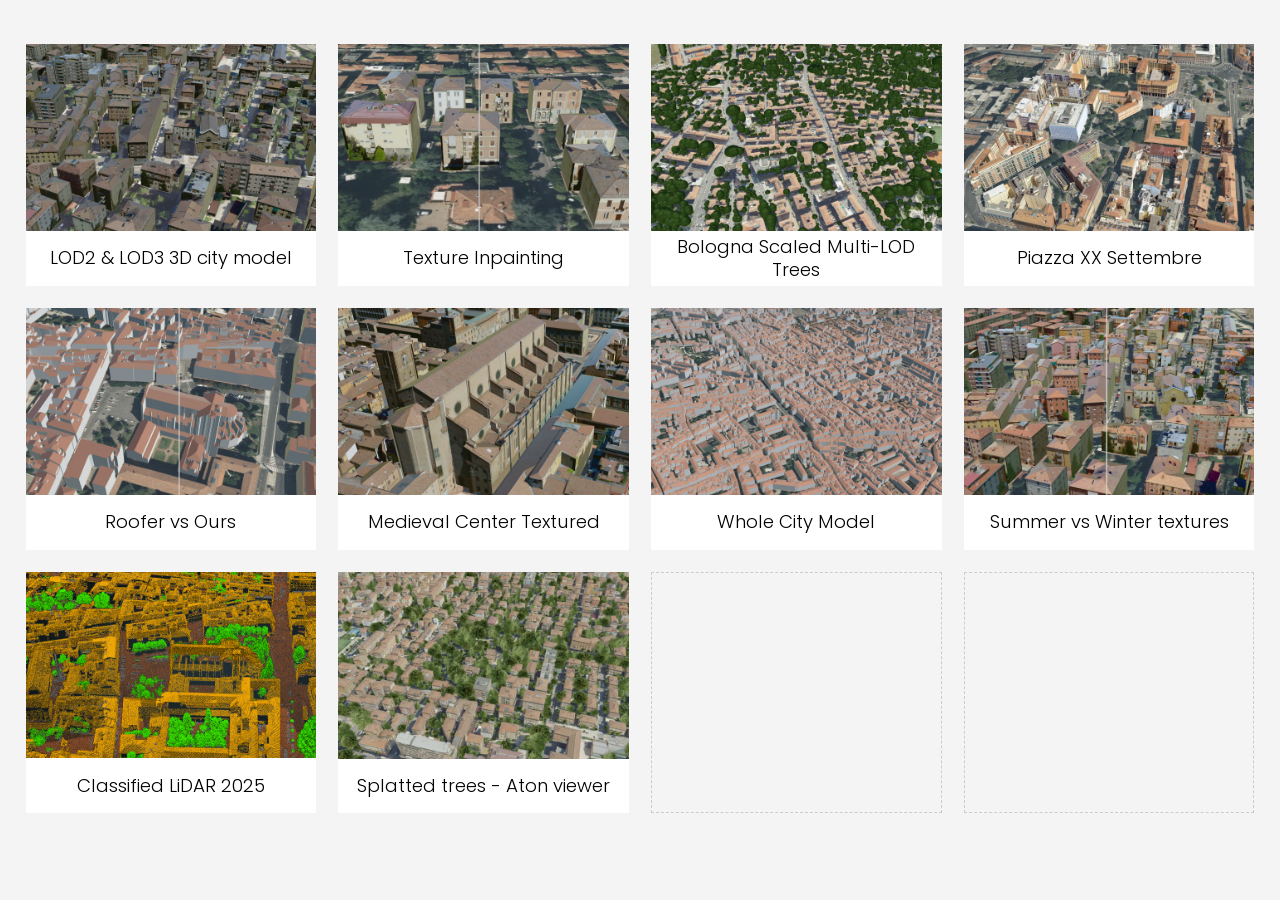
<file: index.html>
<!DOCTYPE HTML>
<html>
	<head>
		<title>Bologna Digital Twin Playground</title>
		<meta charset="utf-8" />
		<meta name="viewport" content="width=device-width, initial-scale=1" />
		<link rel="stylesheet" href="assets/css/main.css" />
	</head>
	<body>

		<!-- One -->
			<section id="one" class="wrapper style2">
				<div class="inner">
					<div class="grid-style">

						<div>
						    <div class="box">
						        <div class="image fit">
						            <a href="https://ion.cesium.com/stories/viewer/?id=ef3c2bb4-340f-471c-b554-f76ea5bd186d" target="_blank" rel="noopener noreferrer">
						                <img src="images/1.png" alt="Bologna LOD2 & LOD3 3D city model" />
						            </a>
						        </div>

						        <div class="content">
						            <header class="align-center">
						                <h2>LOD2 & LOD3 3D city model</h2>
						            </header>
						        </div>
						    </div>
						</div>

						<div>
						    <div class="box">
						        <div class="image fit">
						            <a href="https://sandcastle.cesium.com/standalone.html#c=[base64]/XPHqzgdnEv5zW29XLVy0//VbE9qjTqnXYNOuOz7s1UuLrw3v6Mr9VOq6N/ru221g1npu86DrXk7uDpyjztKhV/V2+LXufOgsJwdmfPfPJ9r71ix3vt0sOstPhx23W7Xa99XKeHrZurw+JrfXvOxzduCNK/L++B5V76Q1WlSq4YH/ddYqpTJ4gisNM4pzlFADjvNUEOs2XstnstUF14RylIPcPjwNOIBGKQnl11LMqI/SBjInNNPTSh7uro1lKuEIfmF0dfy8gQEo75vn3v6Ar/ZOBzwhYykPOVpjJoZo+RjqwEWlL8aEcqVTWKiBlhHGiWi5SGglGTEcaah9j9Jhw6UMFernZConx0eHJxVDAWCHRCjplGo6Q2UR388b7MTKjCwVMqobVKKnTc/UsnD9nXXrqnnpxkzX4Eshpq5Yw23ISzoOfoP98UnpFexj8MQsHr6W/[base64]/U6c9n2HuvU24tudIL0z7JqX14+1QulawSvN+Nv3r38LK9nzHc9cg6La2MZc4KDyN9EWuaX4ubT6XbKUJ6t6z2f1RKdxFifK7vG70vXVPK/zHOtdOtf7zvuxef3aRpfhDLQP8cqdO76TfvO73b5k8o/xomIZTB/GbuWaO/RuSb69+W+JVhkpSa3YYJlNvPncVteW7g/qLJd0UkWd6yihqnISMaVXEYeRPUlqdUdom/SW+l9DBmd5YNZKgEizSeJhum222olN6lcy1CG0rhYzodEm8yliLifsETTEgb3viH5i/dn5szZENl7RCguc9tKJfWkMsC5T4+2lCtVqvb90HK0Q7EbMPUi6QycXBekKjoErc9koNWYGSI7JepxalsZSYJVyMhp3YyNMrd5QuV0ru9F8naIMdDkj862IfsV7JOMruQ+OatYsPJRichfZQFSXwaKRuO1hsvkwcYCa4LJjUbGJFj3F6ep/oNBfMz4vioC4TRMbfBQ65RZpLsCpLcXE/bdS39wDJ5uWcXdRJxbXtWzDruzKczoH7tO99f4DGiVG2QG0WM9ekSB7m4RTcu2Tvv/Kzo09lmM3PcLqVhO8idHzYg/rI4G0oonndQBa/wjem/cO71OzCMKDOFUhnK+rkmmX4g9GYoGVkYskH5/CpZtCzrrBiUz196aSHYkGzn9h8" target="_blank" rel="noopener noreferrer">
						                <img src="images/2.png" alt="Texture Inpainting" />
						            </a>
						        </div>

						        <div class="content">
						            <header class="align-center">
						                <h2>Texture Inpainting</h2>
						            </header>
						        </div>
						    </div>
						</div>

						<div>
						    <div class="box">
						        <div class="image fit">
						            <a href="https://ion.cesium.com/stories/viewer/?id=0644ce96-9d21-4eb6-ae70-fd1ad65566c1" target="_blank" rel="noopener noreferrer">
						                <img src="images/3.png" alt="Scaled Trees" />
						            </a>
						        </div>

						        <div class="content">
						            <header class="align-center">
						                <h2>Bologna Scaled Multi-LOD Trees</h2>
						            </header>
						        </div>
						    </div>
						</div>



						<!-- Replace each placeholder image, title, and href when ready. -->
						<div id="project-5">
						    <div class="box">
						        <div class="image fit">
						            <a href="https://buyukdemircioglu.github.io/BolognaDT/scenes/piazza_xx_settembre.html" target="_blank" aria-label="Classified LiDAR 2025">
						                <img src="images/9.png" alt="Classified LiDAR 2025" loading="lazy" />
						            </a>
						        </div>
						        <div class="content">
						            <header class="align-center"><h2>Piazza XX Settembre</h2></header>
						        </div>
						    </div>
						</div>



						<div>
						    <div class="box">
						        <div class="image fit">
						            <a href="https://sandcastle.cesium.com/standalone.html#c=tVcLcxo3EP4rW9rMHCkIsE0TsPHUwcTBY4xjsPPodWxxt3CKhXSVdGBw/N87Ot3xiJMmk5k6Y3NIu5++/fahC5vGUhl4DlRDGzVLpjBWcgp+IUi/+YV9X/iiUoETRYXJbE4HQIMAtQYjYSETBUwKoFqj0b5wNqQrBQlxTBNujlLjobxDAS3wC7g4jUYnAeuz0+7Vsls7Z13dFZf1oN39o3sXv79unzYILk7/CU/uWJ91q/1jPj0fTnb77eri43GwdzZ8Wz0fXpkPn64ju9YfdnbOh6/vPux093rLLjtrn8Yf290/esu7Hfv84f1b1v/UqfU+XS16y7e7veF5g5zeNOqT6euT1xcv6PWFqIWC7wSTurp5cYO6//JkvKg34p3w4+ykmskQSKENzBjOUUELBM4zQch1uublsrWlMJQJVH6hBA++ADCoFGXiQskZC1E1gc4py/Uk7mO4bUNsJrpSHFldu6FnYQBqJftZLPnisbjvC0eG6AAFkgmXIyQhxiYaojZHE8qENhkstMCoBPN8XmLMaYBgIgS8Z9owMQFOR8g1zCPGEe4QY7toImQKgkQpFAa0WXAmJr4YJyIwNu/KIZ1ZX0/ycIj3pmTFsQ9FF75TTkg1pZwtEVrgmXS3dejCst9IhuRVfF//XpmUwC+AXygSo9jUKxIjz+QcVZtq9IppHDnwlJogQg0t+IsQEsogmaIw5J8E1WKAHAMj1RHnnl8YyXABz/1C8W93LhkzblB5HnK0PpbRmme+SpgQqGw88Pkz5IuWs820c2u1NvwyGYrF7BQtlckSCODREozWodsf+jWulibhKCYmgjKMvmPiwHJd2Bi8TJUc4hCqWTYgF+yv6t+bUbiatsT3rdkjINeYu1ilJUcyp0p4t22Z8BCENDBmIkyrKC2eJvz2kAX/eFt0ML54tKS26sQv7B7DkHHU0EMd2T7xC5dSjm3PWL9vWfcHPXiVMB4yMdHOrZ8o7Zx8YdRis+I4jm1UX2m23eMUD82XbVZv7NV3dmuO+1Z7xYpNmWEz1ISGoWexnZV9IjrmzBwzha4rWvlxg611ctZ5PcxylIEvpZwO5QpuTV6xSfRz7He/zz4Fd2bp44/yv+yevLEBPEJgawg8VEqqjTa3NcLlxLvt2A3gkobpFHF8bX2kHq46HrNpNFiIIC0ize3og1hqltKYMxO5DUtjtZ7P4sy8Bauen6DpuP58tbBDs+BMXH1sCZIiXuQHtSx/Z0vkeKzRnNnaqeRrMbXjL4POLN6x0EQbN0NERci/vBoGgUIUg5gG2JmhMG+ckedwXcY5GpjKGR4FNkHQgjHl2o3q1Zi1+57948bUQ97lv6wdV+2t0CRK5N23UVHIqTXsp/ShBTkeQRHmUpD7/bXHV0QC8J7q9PsX2MUfVW4lur1YkGQNe/vbQ61aJVV4vs3g8dnt08r+guO2R15kWW6IbRMRJ+YoVdVbyetl4m2lIbswH0vfSuZwEWPa0jfH/XfnLpn/40kX3fP2m5vB8Ohy+J9nWej/Rur1rwadm17/umOBfhrGEcphfjL2vNh/ROari///IBdU5/y4uF8oFQ7Swkzv6j+Ze11OFPcIqRicxpwa1JVREtyhIYHW+QT/NZtMWUPmc6sJdKQlTwzuuw1b702oV59l342Mm1CN77OvIxrcTZRMRFgOJJeqCb+Gu/Zftj+3fdSE+sohQjvMm1CrriCXZSZCvG9Co9FobM6EjGMzkrM10yBR2p6D87JCzZa46eFarZze9N8NLQ1lIzJFhR5LNW26R6vcB69crz4rPgm2CWoyot7eTgny3yp5mdvFNLRXShNernWSKkRVVjRkiW7C3mrjafAAYylM2YbWBE7VBDeX55l+I8nD/fWraZlyNhFNCFAYVLkk24K42fWwmdfqNyzdzZ4Pa3fiyvagklfcQchmwMLWV/5bAQGnWrf8wjjhfMCW6BfSEl275Pfe4UElZLP1Zu64mUrL1i8c5i9ZByMFlUP7XvYDvin9J872NW2Uv6blKKvPFcns7aA/Q8XpwpKNaodnbpEQclCJaodPvYyUfEQ3Y/sX" target="_blank" rel="noopener noreferrer">
						                <img src="images/4.png" alt="." />
						            </a>
						        </div>

						        <div class="content">
						            <header class="align-center">
						                <h2>Roofer vs Ours </h2>
						            </header>
						        </div>
						    </div>
						</div>



						<div id="project-6">
						    <div class="box">
						        <div class="image fit">
						            <a href="https://sandcastle.cesium.com/standalone.html#c=jVN/b9owEP0qp/[base64]/CkO4Gu31Umpxp9anFn3HcDVi0H5RuTZ+vXkAYXVVcpUFwoRiK8JyrVHamGdOZmdomAtOpdMjc62yUtiJOv47tlmqXKRdybPKxpwKg2UTqwv4nkiAyqblAg1a6AB9pnwfBFLdDvtxdVx2i5TsuihEqd9sNU+OwpZrC7vNEcNQIllrnnHLN2gITVN/J18Bqw47+FapLFZvAQ4SBNBdr0UBdomwSxkYWwgEPgduAV+4cWHc+8cXq6mBzn4QUqaVVOWyK5+D7+6wny3FOZeY+hWmBh8+/OOYcCX/A7L/I6bOas2Ba9WW4aexaop3+Xq75ZL5V8VyktdEvgKjli3BR62Vrv36kkogEWqxq58m8jWR3oHXLrueOdRnnq2VtpBr4RMSWMzWglo0wWPOVmgJM8bx2sGe0k75Bnja+UP8gQlqTCfx5rkQU77FxDtrBynfvKMJRVMuF5MNakGLxCtttJf1s8vqgBDSDpZ1x/mNa5USj1S/0f0B" target="_blank" aria-label="Medieval Center Textured">
						                <img src="images/6.png" alt="Medieval Center Textured" loading="lazy" />
						            </a>
						        </div>
						        <div class="content">
						            <header class="align-center"><h2>Medieval Center Textured</h2></header>
						        </div>
						    </div>
						</div>

						<div id="project-7">
						    <div class="box">
						        <div class="image fit">
						            <a href="https://ion.cesium.com/stories/viewer/?id=5113d551-c033-42b7-b340-dc44cf35f5b4" target="_blank" aria-label="Whole City Model">
						                <img src="images/7.png" alt="Whole City Model" loading="lazy" />
						            </a>
						        </div>
						        <div class="content">
						            <header class="align-center"><h2>Whole City Model</h2></header>
						        </div>
						    </div>
						</div>

						<div id="project-8">
						    <div class="box">
						        <div class="image fit">
						            <a href="https://buyukdemircioglu.github.io/BolognaDT/scenes/summer_vs_winter_tx.html" target="_blank" aria-label="Summer vs winter textures">
						                <img src="images/8.png" alt="Summer 2025 vs Winter 2026 textures" loading="lazy" />
						            </a>
						        </div>
						        <div class="content">
						            <header class="align-center"><h2>Summer vs Winter textures</h2></header>
						        </div>
						    </div>
						</div>

						<div>
						    <div class="box">
						        <div class="image fit">
						            <a href="https://sitmappe.comune.bologna.it/BolognaLiDAR/" target="_blank" rel="noopener noreferrer" aria-label="Open the Classified LiDAR 2025 viewer">
						                <img src="images/5.png" alt="Classified LiDAR point cloud of Bologna" loading="lazy" />
						            </a>
						        </div>
						        <div class="content">
						            <header class="align-center"><h2>Classified LiDAR 2025</h2></header>
						        </div>
						    </div>
						</div>

						<div>
						    <div class="box">
						        <div class="image fit">
						            <a href="https://aton.hpc.cineca.it/a/bologna-dt/" target="_blank" rel="noopener noreferrer">
						                <img src="images/10.png" alt="Aton splatted trees" loading="lazy" />
						            </a>
						        </div>
						        <div class="content">
						            <header class="align-center"><h2>Splatted trees - Aton viewer</h2></header>
						        </div>
						    </div>
						</div>

						<!-- Replace these empty slots with project cards as demos become available. -->
						<div class="gallery-slot" aria-hidden="true"></div>
						<div class="gallery-slot" aria-hidden="true"></div>
				</div>
			</div>
			</section>

		<!-- Scripts -->
			<script src="assets/js/jquery.min.js"></script>
			<script src="assets/js/jquery.scrollex.min.js"></script>
			<script src="assets/js/skel.min.js"></script>
			<script src="assets/js/util.js"></script>
			<script src="assets/js/main.js"></script>

	</body>
</html>
</file>
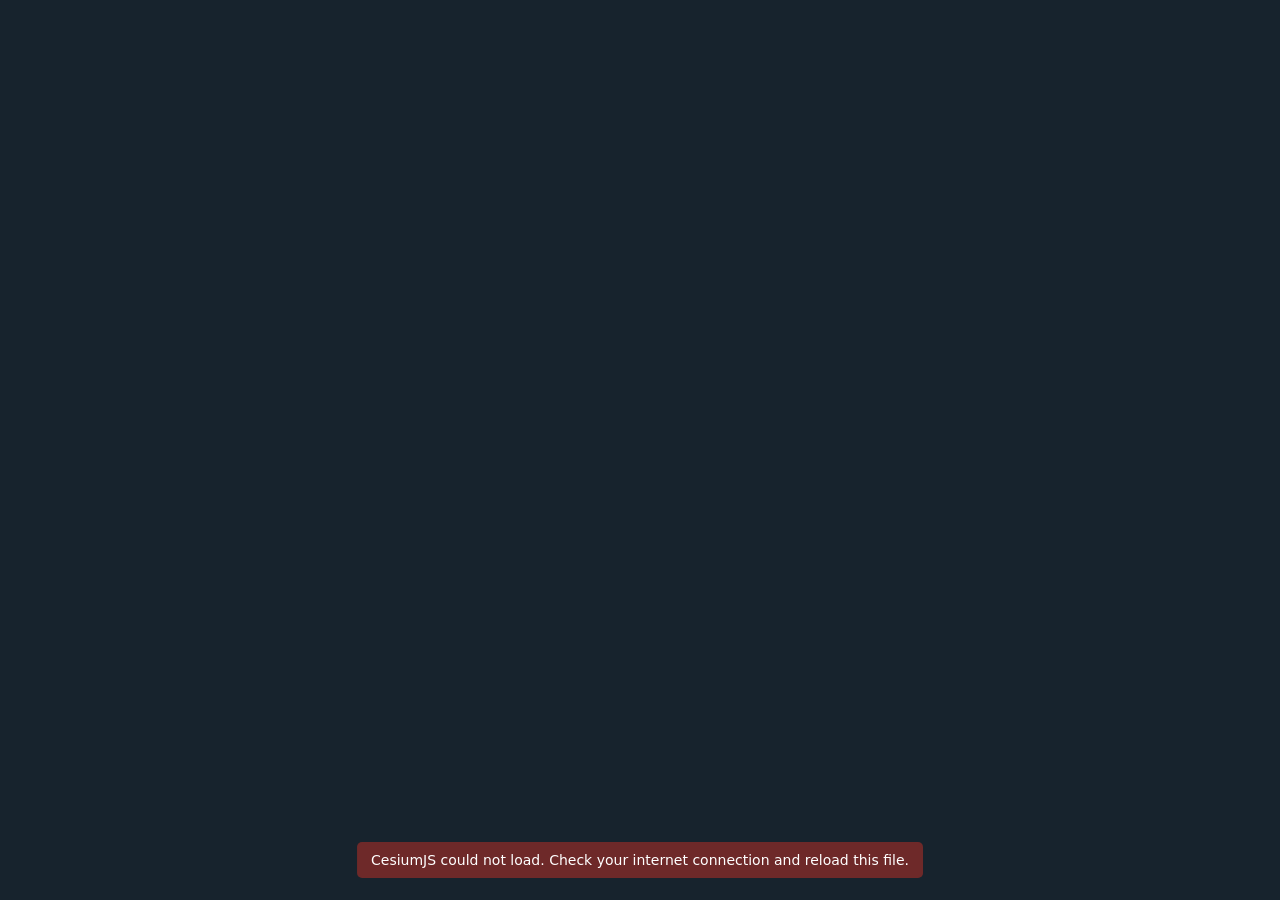
<file: scenes/bologna.html>
<!DOCTYPE html>
<html lang="en">
<head>
  <meta charset="UTF-8">
  <meta name="viewport" content="width=device-width, initial-scale=1">
  <meta name="description" content="Explore Piazza XX Settembre in 3D. Hover to highlight features and click to inspect their attributes.">
  <title>Bologna</title>
  <script>
    window.CESIUM_BASE_URL = "https://cesium.com/downloads/cesiumjs/releases/1.146/Build/Cesium/";
  </script>
  <script src="https://cesium.com/downloads/cesiumjs/releases/1.146/Build/Cesium/Cesium.js"></script>
  <link rel="stylesheet" href="https://cesium.com/downloads/cesiumjs/releases/1.146/Build/Cesium/Widgets/widgets.css">
  <style>
    html, body, #scene, #cesiumContainer { width: 100%; height: 100%; margin: 0; overflow: hidden; }
    body { background: #17232d; color: #fff; font-family: system-ui, sans-serif; }
    #scene { position: relative; }
    [hidden] { display: none !important; }
    button { font: inherit; color: inherit; cursor: pointer; }
    button:focus-visible { outline: 3px solid #8bdcff; outline-offset: 3px; }
    #attribute-panel {
      position: absolute; top: 116px; right: 16px; z-index: 30;
      display: flex; flex-direction: column; box-sizing: border-box;
      width: 440px; max-width: calc(100% - 32px); max-height: calc(100% - 140px);
      border: 1px solid #a8c3d266; border-radius: 7px;
      background: #1a2831f2; box-shadow: 0 5px 24px #0008;
    }
    .panel-header {
      display: flex; align-items: center; gap: 12px;
      padding: 12px 14px; border-bottom: 1px solid #ffffff26;
    }
    .panel-header div { min-width: 0; flex: 1; }
    .panel-header p { margin: 0 0 3px; color: #9cc3db; font-size: 11px; letter-spacing: 0.08em; text-transform: uppercase; }
    #feature-title { margin: 0; font-size: 15px; font-weight: 600; overflow-wrap: anywhere; }
    #close-attributes {
      flex: 0 0 32px; height: 32px; padding: 0; border: 0; border-radius: 4px;
      background: #ffffff13; font-size: 24px; line-height: 1;
    }
    #close-attributes:hover { background: #ffffff2b; }
    .attribute-scroll { min-height: 0; overflow: auto; overscroll-behavior: contain; }
    table { width: 100%; border-collapse: collapse; table-layout: fixed; font-size: 13px; }
    th, td { padding: 8px 12px; border-bottom: 1px solid #ffffff14; vertical-align: top; text-align: left; overflow-wrap: anywhere; }
    th { width: 40%; color: #d8e7ee; font-weight: 500; }
    td { white-space: pre-wrap; }
    tr:nth-child(odd) { background: #ffffff08; }
    #attribute-note { margin: 0; padding: 12px; color: #cad8e0; font-size: 13px; line-height: 1.5; }
    #scene-status {
      position: absolute; bottom: 22px; left: 50%; z-index: 40;
      box-sizing: border-box; width: max-content; max-width: calc(100% - 32px);
      margin: 0; padding: 10px 14px; transform: translateX(-50%);
      border-radius: 5px; background: #1a2831f0; font-size: 14px; text-align: center;
    }
    #scene-status[data-error="true"] { background: #6e2929; }
    @media (max-width: 600px) {
      #attribute-panel { top: auto; right: 8px; bottom: 12px; max-width: calc(100% - 16px); max-height: 48%; }
      th, td { padding: 7px 9px; font-size: 12px; }
    }
  </style>
</head>
<body>
  <main id="scene" aria-label="Piazza XX Settembre interactive 3D scene">
    <div id="cesiumContainer" tabindex="-1"></div>
    <aside id="attribute-panel" aria-labelledby="feature-title" hidden>
      <header class="panel-header">
        <div><p>Feature attributes</p><h2 id="feature-title">Selected feature</h2></div>
        <button id="close-attributes" type="button" aria-label="Close attributes and clear selection" title="Clear selection (Escape)">×</button>
      </header>
      <div class="attribute-scroll">
        <table aria-label="Selected feature properties"><tbody id="attribute-rows"></tbody></table>
        <p id="attribute-note" hidden></p>
      </div>
    </aside>
    <p id="scene-status" role="status" aria-live="polite">Loading Piazza XX Settembre...</p>
  </main>
  <noscript>This scene requires JavaScript and an internet connection.</noscript>
  <script>
    // All dependencies are remote. This HTML can also be opened with file://.
    const statusElement = document.getElementById("scene-status");
    function showStatus(message, isError = false) {
      statusElement.textContent = message;
      statusElement.dataset.error = String(isError);
      statusElement.hidden = false;
    }

    async function initializeScene() {
      if (!window.Cesium) {
        throw new Error("CesiumJS could not load. Check your internet connection and reload this file.");
      }
      Cesium.Ion.defaultAccessToken = "eyJhbGciOiJIUzI1NiIsInR5cCI6IkpXVCJ9.[base64].Z9y5wE34LGfSX-kC8z0OAc0DyvtsOsvElJxWsJsAgUQ";
      const ASSET_ID = 6205019;
      const BRIGHTNESS = 0.5;

      // Chrome blocks module workers bootstrapped from file-origin blob URLs.
      // Repackage only Cesium's CDN import bootstrap as a data URL so this
      // single HTML file can be opened directly without a local web server.
      if (window.location.protocol === "file:") {
        const NativeWorker = window.Worker;
        window.Worker = class extends NativeWorker {
          constructor(url, options) {
            if (options?.type === "module" && String(url).startsWith("blob:null/")) {
              // This synchronous read accesses an in-memory Blob, not the network.
              const request = new XMLHttpRequest();
              request.open("GET", url, false);
              request.send();
              const script = request.responseText;
              if (script.startsWith(`import "${window.CESIUM_BASE_URL}Workers/`)) {
                url = `data:application/javascript,${encodeURIComponent(script)}`;
              }
            }
            super(url, options);
          }
        };
      }

      const viewer = new Cesium.Viewer("cesiumContainer", {
        animation: false, timeline: false, baseLayerPicker: false,
        geocoder: false, homeButton: false, sceneModePicker: false,
        navigationHelpButton: false, fullscreenButton: false,
        infoBox: false, selectionIndicator: false,
        shadows: false, shouldAnimate: false,
        // Smooth zero-height reference surface; no DTM or World Terrain.
        // WGS84 ellipsoid heights are not geoid-corrected mean-sea-level heights.
        terrainProvider: new Cesium.EllipsoidTerrainProvider({ ellipsoid: Cesium.Ellipsoid.WGS84 }),
      });
      viewer.scene.highDynamicRange = false;
      viewer.scene.globe.enableLighting = false;
      viewer.scene.shadowMap.enabled = false;
      viewer.scene.postProcessStages.ambientOcclusion.enabled = false;
      viewer.bottomContainer.style.display = "none";
      // This standalone page has no Sandcastle host or console panel.

      function createUnlitShader() {
        return new Cesium.CustomShader({
          lightingModel: Cesium.LightingModel.UNLIT,
          mode: Cesium.CustomShaderMode.MODIFY_MATERIAL,

          uniforms: {
            u_brightness: {
              type: Cesium.UniformType.FLOAT,
              value: BRIGHTNESS,
            },
          },

          fragmentShaderText: `
            void fragmentMain(
              FragmentInput fsInput,
              inout czm_modelMaterial material
            ) {
              material.diffuse *= u_brightness;
            }
          `,
        });
      }
      (function addCompassOnly() {
        const container =
          viewer.container.querySelector(".cesium-viewer") || viewer.container;

        if (container.querySelector("#scene-compass-only")) return;

        const compass = document.createElement("button");
        compass.id = "scene-compass-only";
        compass.type = "button";
        compass.title = "Click to face north";
        compass.setAttribute("aria-label", "Reset camera heading to north");

        Object.assign(compass.style, {
          position: "absolute",
          top: "12px",
          right: "12px",
          width: "80px",
          height: "92px",
          padding: "0",
          border: "none",
          background: "transparent",
          cursor: "pointer",
          zIndex: "100",
        });

        compass.innerHTML = `
          <svg viewBox="0 0 80 92" width="80" height="92"
            style="overflow:visible" aria-hidden="true">

            <circle cx="40" cy="50" r="33"
              fill="#263a43" fill-opacity="0.9" stroke="#dce7ec"/>

            <g data-compass-dial>
              <text x="40" y="12" text-anchor="middle"
                fill="white" font-family="sans-serif" font-size="13"
                font-weight="bold">N</text>

              <circle cx="40" cy="50" r="29"
                fill="none" stroke="#6e9fb9" stroke-width="3"/>

              <g fill="none" stroke="white" stroke-width="1.4">
                <path d="M40 18v9 M40 73v9 M8 50h9 M63 50h9"/>
                <path d="M17.4 27.4l5.7 5.7 M56.9 66.9l5.7 5.7
                         M17.4 72.6l5.7-5.7 M56.9 33.1l5.7-5.7"/>
              </g>

              <path d="M40 20l-3 7h6z" fill="white"/>
            </g>

            <circle cx="40" cy="50" r="18"
              fill="#263a43" stroke="white"/>

            <g fill="none" stroke="white" stroke-width="1">
              <circle cx="40" cy="50" r="11"/>
              <ellipse cx="40" cy="50" rx="5" ry="11"/>
              <ellipse cx="40" cy="50" rx="11" ry="4"/>
              <path d="M29 50h22 M40 39v22"/>
            </g>
          </svg>
        `;

        container.appendChild(compass);

        const dial = compass.querySelector("[data-compass-dial]");

        function updateCompass() {
          const degrees = -Cesium.Math.toDegrees(viewer.camera.heading);
          dial.setAttribute("transform", `rotate(${degrees} 40 50)`);
        }

        viewer.scene.postRender.addEventListener(updateCompass);
        updateCompass();

        compass.addEventListener("click", () => {
          const camera = viewer.camera;

          camera.flyTo({
            destination: Cesium.Cartesian3.clone(camera.positionWC),
            orientation: {
              heading: 0.0,
              pitch: camera.pitch,
              roll: 0.0,
            },
            duration: 0.6,
          });
        });
      })();

      const panel = document.getElementById("attribute-panel");
      const titleElement = document.getElementById("feature-title");
      const rowsElement = document.getElementById("attribute-rows");
      const noteElement = document.getElementById("attribute-note");
      let tileset;
      let hovered;
      let selected;
      let loadFailed = false;

      const HOVER_COLOR = Cesium.Color.LIME;
      const SELECTED_COLOR = Cesium.Color.DODGERBLUE;
      let hoverOutline;
      let selectedOutline;
      const originalColors = new WeakMap();
      if (Cesium.PostProcessStageLibrary.isSilhouetteSupported(viewer.scene)) {
        hoverOutline = Cesium.PostProcessStageLibrary.createEdgeDetectionStage();
        hoverOutline.uniforms.color = HOVER_COLOR;
        hoverOutline.uniforms.length = 0.5;
        hoverOutline.selected = [];
        selectedOutline = Cesium.PostProcessStageLibrary.createEdgeDetectionStage();
        selectedOutline.uniforms.color = SELECTED_COLOR;
        selectedOutline.uniforms.length = 0.5;
        selectedOutline.selected = [];
        viewer.scene.postProcessStages.add(
          Cesium.PostProcessStageLibrary.createSilhouetteStage([hoverOutline, selectedOutline])
        );
      }

      function isFeature(picked) {
        return Cesium.defined(picked) && typeof picked.getPropertyIds === "function" &&
          typeof picked.getProperty === "function";
      }

      function pickFeature(position) {
        const picked = viewer.scene.pick(position);
        if (!Cesium.defined(picked)) return undefined;
        if (isFeature(picked)) return picked;
        // A raw mesh can still be picked, but may contain no feature metadata.
        if (picked.primitive === tileset || picked.content?.tileset === tileset) return picked;
        return undefined;
      }

      function restoreColor(feature) {
        const original = feature && originalColors.get(feature);
        if (original) {
          feature.color = original;
          originalColors.delete(feature);
        }
      }

      function tintFeature(feature, color) {
        if (!isFeature(feature) || !Cesium.defined(feature.color)) return;
        if (!originalColors.has(feature)) originalColors.set(feature, Cesium.Color.clone(feature.color));
        feature.color = color;
      }

      function setHover(feature) {
        if (hovered === feature) return;
        if (!hoverOutline && hovered !== selected) restoreColor(hovered);
        hovered = feature;
        if (hoverOutline) hoverOutline.selected = feature && feature !== selected ? [feature] : [];
        else if (feature !== selected) tintFeature(feature, HOVER_COLOR);
        viewer.canvas.style.cursor = feature ? "pointer" : "";
      }

      function clearHover() {
        setHover(undefined);
      }

      function clearSelection(hidePanel = true) {
        if (!selectedOutline) restoreColor(selected);
        selected = undefined;
        if (selectedOutline) selectedOutline.selected = [];
        if (hidePanel) {
          panel.hidden = true;
          rowsElement.replaceChildren();
        }
      }

      function propertyIds(feature) {
        return isFeature(feature) ? feature.getPropertyIds() : [];
      }

      function featureName(feature) {
        const ids = propertyIds(feature);
        for (const candidate of ["name", "gml:name", "gml:id", "id", "objectid", "elementid"]) {
          const id = ids.find((value) => value.toLowerCase() === candidate);
          if (id) {
            const value = feature.getProperty(id);
            if (value !== undefined && value !== null && String(value).length > 0) return String(value);
          }
        }
        return Cesium.defined(feature.featureId) ? `Feature ${feature.featureId}` : "Piazza XX Settembre";
      }

      function formatValue(value) {
        if (value === undefined || value === null) return "—";
        if (typeof value === "object") {
          try {
            return JSON.stringify(value, (_, item) => typeof item === "bigint" ? String(item) : item, 2) ?? String(value);
          } catch { return String(value); }
        }
        return String(value);
      }

      function addRow(name, value) {
        const row = document.createElement("tr");
        const heading = document.createElement("th");
        heading.scope = "row";
        heading.textContent = name;
        const cell = document.createElement("td");
        cell.textContent = formatValue(value);
        row.append(heading, cell);
        rowsElement.appendChild(row);
      }

      function showAttributes(feature) {
        rowsElement.replaceChildren();
        titleElement.textContent = featureName(feature);
        const ids = propertyIds(feature);
        for (const id of ids) addRow(id, feature.getProperty(id));
        noteElement.hidden = ids.length > 0;
        noteElement.textContent = ids.length > 0 ? "" :
          "No per-feature attributes are embedded in this part of the dataset.";
        if (ids.length === 0 && Cesium.defined(feature.featureId)) addRow("Feature ID", feature.featureId);
        panel.hidden = false;
      }

      let pendingHover;
      let hoverFrame;
      viewer.screenSpaceEventHandler.setInputAction((movement) => {
        pendingHover = Cesium.Cartesian2.clone(movement.endPosition, pendingHover);
        if (hoverFrame) return;
        hoverFrame = requestAnimationFrame(() => {
          hoverFrame = undefined;
          const feature = pickFeature(pendingHover);
          setHover(feature);
        });
      }, Cesium.ScreenSpaceEventType.MOUSE_MOVE);
      viewer.canvas.addEventListener("mouseleave", () => {
        cancelAnimationFrame(hoverFrame);
        hoverFrame = undefined;
        clearHover();
      });

      viewer.screenSpaceEventHandler.setInputAction((movement) => {
        const feature = pickFeature(movement.position);
        clearHover();
        clearSelection();
        if (!feature) return;
        selected = feature;
        if (selectedOutline) selectedOutline.selected = [feature];
        else tintFeature(feature, SELECTED_COLOR);
        showAttributes(feature);
      }, Cesium.ScreenSpaceEventType.LEFT_CLICK);
      viewer.screenSpaceEventHandler.removeInputAction(Cesium.ScreenSpaceEventType.LEFT_DOUBLE_CLICK);

      document.getElementById("close-attributes").addEventListener("click", () => {
        clearHover();
        clearSelection();
        viewer.canvas.focus({ preventScroll: true });
      });
      document.addEventListener("keydown", (event) => {
        if (event.key === "Escape") { clearHover(); clearSelection(); }
      });

      // Clear references to unloaded content; keep the displayed attribute snapshot.
      function containsFeature(content, feature) {
        if (!content || !feature) return false;
        if (feature.content === content) return true;
        if (content.innerContents?.some((inner) => containsFeature(inner, feature))) return true;
        const id = feature.featureId;
        return Number.isInteger(id) && id >= 0 && id < content.featuresLength &&
          content.getFeature(id) === feature;
      }

      viewer.scene.renderError.addEventListener(() => {
        loadFailed = true;
        showStatus("The 3D scene stopped rendering. Reload the page in a browser with WebGL support.", true);
      });

      try {
        tileset = await Cesium.Cesium3DTileset.fromIonAssetId(ASSET_ID, {
          customShader: createUnlitShader(),
          shadows: Cesium.ShadowMode.DISABLED,
        });
        const defaultStyle = tileset.asset.extras?.ion?.defaultStyle;
        if (Cesium.defined(defaultStyle)) tileset.style = new Cesium.Cesium3DTileStyle(defaultStyle);
        tileset.tileFailed.addEventListener(() => {
          loadFailed = true;
          showStatus("Some tiles could not load. Check your connection and ion asset access.", true);
        });
        const removeReadyListener = tileset.tileVisible.addEventListener(() => {
          removeReadyListener();
          if (!loadFailed) statusElement.hidden = true;
        });
        tileset.tileUnload.addEventListener((tile) => {
          if (containsFeature(tile.content, hovered)) clearHover();
          if (containsFeature(tile.content, selected)) clearSelection(false);
        });
        viewer.scene.primitives.add(tileset);
        await viewer.zoomTo(tileset);
      } catch {
        loadFailed = true;
        showStatus("Could not load Piazza XX Settembre (ion asset 6085532). Check your connection and the token's access to this asset.", true);
      }
    }

    initializeScene().catch((error) => {
      showStatus(error.message || "The scene could not start. Check your connection and WebGL support.", true);
    });
  </script>
</body>
</html>
</file>
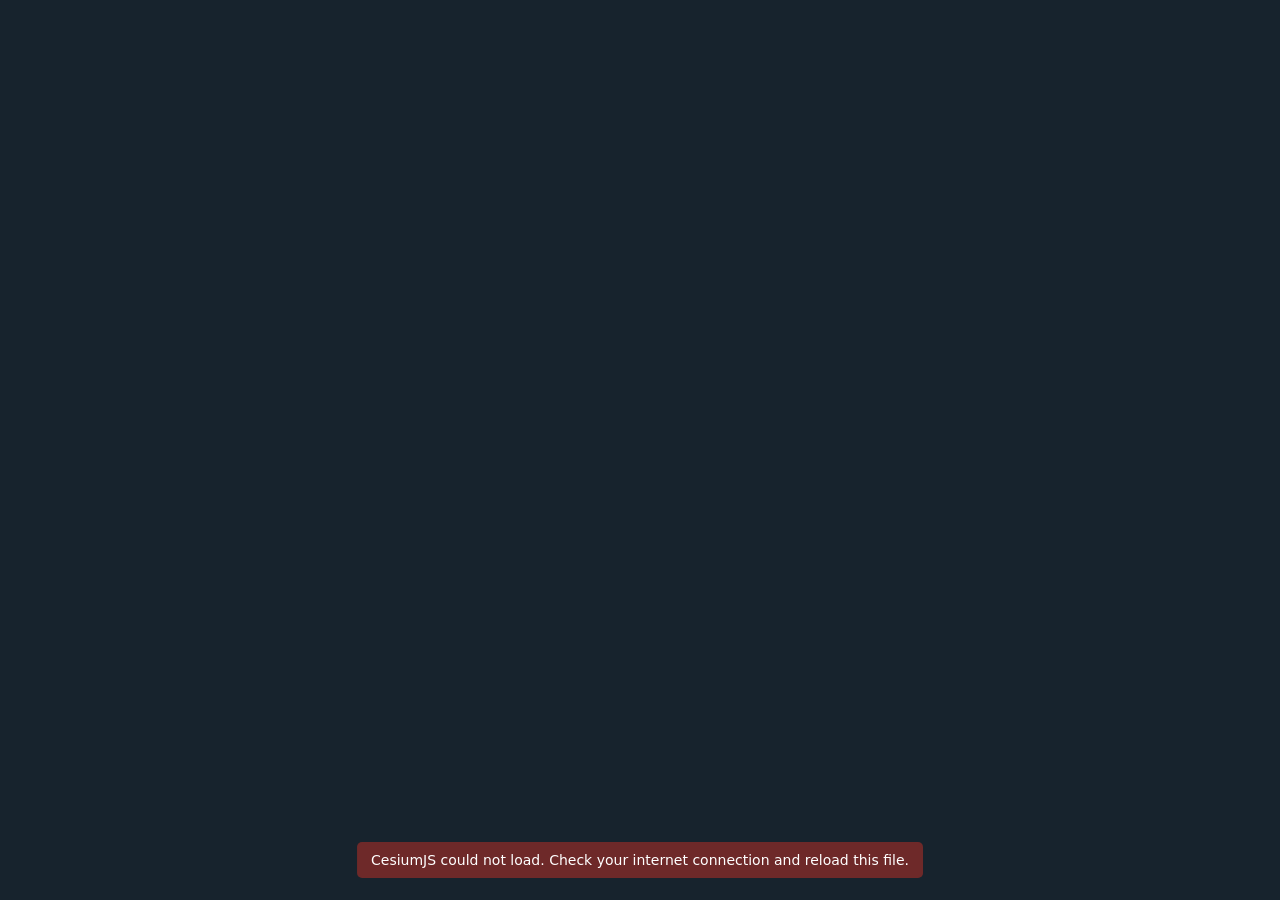
<file: scenes/drobeta_turnu_severin.html>
<!DOCTYPE html>
<html lang="en">
<head>
  <meta charset="UTF-8">
  <meta name="viewport" content="width=device-width, initial-scale=1">
  <meta name="description" content="Explore Drobeta-Turnu Severin with 3D buildings, hover highlighting, and click-to-view attributes.">
  <title>Drobeta-Turnu Severin</title>
  <script>
    window.CESIUM_BASE_URL = "https://cesium.com/downloads/cesiumjs/releases/1.146/Build/Cesium/";
  </script>
  <script src="https://cesium.com/downloads/cesiumjs/releases/1.146/Build/Cesium/Cesium.js"></script>
  <link rel="stylesheet" href="https://cesium.com/downloads/cesiumjs/releases/1.146/Build/Cesium/Widgets/widgets.css">
  <style>
    html, body, #scene, #cesiumContainer { width: 100%; height: 100%; margin: 0; overflow: hidden; }
    body { background: #17232d; color: #fff; font-family: system-ui, sans-serif; }
    #scene { position: relative; }
    [hidden] { display: none !important; }
    button { font: inherit; color: inherit; cursor: pointer; }
    button:focus-visible { outline: 3px solid #8bdcff; outline-offset: 3px; }
    #attribute-panel {
      position: absolute; top: 116px; right: 16px; z-index: 30;
      display: flex; flex-direction: column; box-sizing: border-box;
      width: 440px; max-width: calc(100% - 32px); max-height: calc(100% - 140px);
      border: 1px solid #a8c3d266; border-radius: 7px;
      background: #1a2831f2; box-shadow: 0 5px 24px #0008;
    }
    .panel-header {
      display: flex; align-items: center; gap: 12px;
      padding: 12px 14px; border-bottom: 1px solid #ffffff26;
    }
    .panel-header div { min-width: 0; flex: 1; }
    .panel-header p { margin: 0 0 3px; color: #9cc3db; font-size: 11px; letter-spacing: 0.08em; text-transform: uppercase; }
    #feature-title { margin: 0; font-size: 15px; font-weight: 600; overflow-wrap: anywhere; }
    #close-attributes {
      flex: 0 0 32px; height: 32px; padding: 0; border: 0; border-radius: 4px;
      background: #ffffff13; font-size: 24px; line-height: 1;
    }
    #close-attributes:hover { background: #ffffff2b; }
    .attribute-scroll { min-height: 0; overflow: auto; overscroll-behavior: contain; }
    table { width: 100%; border-collapse: collapse; table-layout: fixed; font-size: 13px; }
    th, td { padding: 8px 12px; border-bottom: 1px solid #ffffff14; vertical-align: top; text-align: left; overflow-wrap: anywhere; }
    th { width: 40%; color: #d8e7ee; font-weight: 500; }
    td { white-space: pre-wrap; }
    tr:nth-child(odd) { background: #ffffff08; }
    #attribute-note { margin: 0; padding: 12px; color: #cad8e0; font-size: 13px; line-height: 1.5; }
    #scene-status {
      position: absolute; bottom: 22px; left: 50%; z-index: 40;
      box-sizing: border-box; width: max-content; max-width: calc(100% - 32px);
      margin: 0; padding: 10px 14px; transform: translateX(-50%);
      border-radius: 5px; background: #1a2831f0; font-size: 14px; text-align: center;
    }
    #scene-status[data-error="true"] { background: #6e2929; }
    @media (max-width: 600px) {
      #attribute-panel { top: auto; right: 8px; bottom: 12px; max-width: calc(100% - 16px); max-height: 48%; }
      th, td { padding: 7px 9px; font-size: 12px; }
    }
  </style>
</head>
<body>
  <main id="scene" aria-label="Drobeta-Turnu Severin interactive 3D scene">
    <div id="cesiumContainer" tabindex="-1"></div>
    <aside id="attribute-panel" aria-labelledby="feature-title" hidden>
      <header class="panel-header">
        <div><p>Feature attributes</p><h2 id="feature-title">Selected feature</h2></div>
        <button id="close-attributes" type="button" aria-label="Close attributes and clear selection" title="Clear selection (Escape)">×</button>
      </header>
      <div class="attribute-scroll">
        <table aria-label="Selected feature properties"><tbody id="attribute-rows"></tbody></table>
        <p id="attribute-note" hidden></p>
      </div>
    </aside>
    <p id="scene-status" role="status" aria-live="polite">Loading Drobeta-Turnu Severin buildings...</p>
  </main>
  <noscript>This scene requires JavaScript and an internet connection.</noscript>
  <script>
    // All dependencies are remote. This HTML can also be opened with file://.
    const statusElement = document.getElementById("scene-status");
    function showStatus(message, isError = false) {
      statusElement.textContent = message;
      statusElement.dataset.error = String(isError);
      statusElement.hidden = false;
    }

    async function initializeScene() {
      if (!window.Cesium) {
        throw new Error("CesiumJS could not load. Check your internet connection and reload this file.");
      }
      Cesium.Ion.defaultAccessToken = "eyJhbGciOiJIUzI1NiIsInR5cCI6IkpXVCJ9.[base64].Z9y5wE34LGfSX-kC8z0OAc0DyvtsOsvElJxWsJsAgUQ";
      const ASSET_ID = 6044752;
      const BRIGHTNESS = 1.0;

      // Chrome blocks module workers bootstrapped from file-origin blob URLs.
      // Repackage only Cesium's CDN import bootstrap as a data URL so this
      // single HTML file can be opened directly without a local web server.
      if (window.location.protocol === "file:") {
        const NativeWorker = window.Worker;
        window.Worker = class extends NativeWorker {
          constructor(url, options) {
            if (options?.type === "module" && String(url).startsWith("blob:null/")) {
              // This synchronous read accesses an in-memory Blob, not the network.
              const request = new XMLHttpRequest();
              request.open("GET", url, false);
              request.send();
              const script = request.responseText;
              if (script.startsWith(`import "${window.CESIUM_BASE_URL}Workers/`)) {
                url = `data:application/javascript,${encodeURIComponent(script)}`;
              }
            }
            super(url, options);
          }
        };
      }

      const viewer = new Cesium.Viewer("cesiumContainer", {
        animation: false, timeline: false, baseLayerPicker: false,
        geocoder: false, homeButton: false, sceneModePicker: false,
        navigationHelpButton: false, fullscreenButton: false,
        infoBox: false, selectionIndicator: false,
        shadows: false, shouldAnimate: false,
        // Smooth zero-height reference surface; no DTM or World Terrain.
        // WGS84 ellipsoid heights are not geoid-corrected mean-sea-level heights.
        terrainProvider: new Cesium.EllipsoidTerrainProvider({ ellipsoid: Cesium.Ellipsoid.WGS84 }),
      });
      viewer.scene.highDynamicRange = false;
      viewer.scene.globe.enableLighting = false;
      viewer.scene.shadowMap.enabled = false;
      viewer.scene.postProcessStages.ambientOcclusion.enabled = false;
      viewer.bottomContainer.style.display = "none";
      // This standalone page has no Sandcastle host or console panel.

      function createUnlitShader() {
        return new Cesium.CustomShader({
          lightingModel: Cesium.LightingModel.UNLIT,
          mode: Cesium.CustomShaderMode.MODIFY_MATERIAL,

          uniforms: {
            u_brightness: {
              type: Cesium.UniformType.FLOAT,
              value: BRIGHTNESS,
            },
          },

          fragmentShaderText: `
            void fragmentMain(
              FragmentInput fsInput,
              inout czm_modelMaterial material
            ) {
              material.diffuse *= u_brightness;
            }
          `,
        });
      }
      (function addCompassOnly() {
        const container =
          viewer.container.querySelector(".cesium-viewer") || viewer.container;

        if (container.querySelector("#scene-compass-only")) return;

        const compass = document.createElement("button");
        compass.id = "scene-compass-only";
        compass.type = "button";
        compass.title = "Click to face north";
        compass.setAttribute("aria-label", "Reset camera heading to north");

        Object.assign(compass.style, {
          position: "absolute",
          top: "12px",
          right: "12px",
          width: "80px",
          height: "92px",
          padding: "0",
          border: "none",
          background: "transparent",
          cursor: "pointer",
          zIndex: "100",
        });

        compass.innerHTML = `
          <svg viewBox="0 0 80 92" width="80" height="92"
            style="overflow:visible" aria-hidden="true">

            <circle cx="40" cy="50" r="33"
              fill="#263a43" fill-opacity="0.9" stroke="#dce7ec"/>

            <g data-compass-dial>
              <text x="40" y="12" text-anchor="middle"
                fill="white" font-family="sans-serif" font-size="13"
                font-weight="bold">N</text>

              <circle cx="40" cy="50" r="29"
                fill="none" stroke="#6e9fb9" stroke-width="3"/>

              <g fill="none" stroke="white" stroke-width="1.4">
                <path d="M40 18v9 M40 73v9 M8 50h9 M63 50h9"/>
                <path d="M17.4 27.4l5.7 5.7 M56.9 66.9l5.7 5.7
                         M17.4 72.6l5.7-5.7 M56.9 33.1l5.7-5.7"/>
              </g>

              <path d="M40 20l-3 7h6z" fill="white"/>
            </g>

            <circle cx="40" cy="50" r="18"
              fill="#263a43" stroke="white"/>

            <g fill="none" stroke="white" stroke-width="1">
              <circle cx="40" cy="50" r="11"/>
              <ellipse cx="40" cy="50" rx="5" ry="11"/>
              <ellipse cx="40" cy="50" rx="11" ry="4"/>
              <path d="M29 50h22 M40 39v22"/>
            </g>
          </svg>
        `;

        container.appendChild(compass);

        const dial = compass.querySelector("[data-compass-dial]");

        function updateCompass() {
          const degrees = -Cesium.Math.toDegrees(viewer.camera.heading);
          dial.setAttribute("transform", `rotate(${degrees} 40 50)`);
        }

        viewer.scene.postRender.addEventListener(updateCompass);
        updateCompass();

        compass.addEventListener("click", () => {
          const camera = viewer.camera;

          camera.flyTo({
            destination: Cesium.Cartesian3.clone(camera.positionWC),
            orientation: {
              heading: 0.0,
              pitch: camera.pitch,
              roll: 0.0,
            },
            duration: 0.6,
          });
        });
      })();

      const panel = document.getElementById("attribute-panel");
      const titleElement = document.getElementById("feature-title");
      const rowsElement = document.getElementById("attribute-rows");
      const noteElement = document.getElementById("attribute-note");
      let tileset;
      let hovered;
      let selected;
      let loadFailed = false;

      const HOVER_COLOR = Cesium.Color.LIME;
      const SELECTED_COLOR = Cesium.Color.DODGERBLUE;
      let hoverOutline;
      let selectedOutline;
      const originalColors = new WeakMap();
      if (Cesium.PostProcessStageLibrary.isSilhouetteSupported(viewer.scene)) {
        hoverOutline = Cesium.PostProcessStageLibrary.createEdgeDetectionStage();
        hoverOutline.uniforms.color = HOVER_COLOR;
        hoverOutline.uniforms.length = 0.5;
        hoverOutline.selected = [];
        selectedOutline = Cesium.PostProcessStageLibrary.createEdgeDetectionStage();
        selectedOutline.uniforms.color = SELECTED_COLOR;
        selectedOutline.uniforms.length = 0.5;
        selectedOutline.selected = [];
        viewer.scene.postProcessStages.add(
          Cesium.PostProcessStageLibrary.createSilhouetteStage([hoverOutline, selectedOutline])
        );
      }

      function isFeature(picked) {
        return Cesium.defined(picked) && typeof picked.getPropertyIds === "function" &&
          typeof picked.getProperty === "function";
      }

      function pickFeature(position) {
        const picked = viewer.scene.pick(position);
        if (!Cesium.defined(picked)) return undefined;
        if (isFeature(picked)) return picked;
        // A raw mesh can still be picked, but may contain no feature metadata.
        if (picked.primitive === tileset || picked.content?.tileset === tileset) return picked;
        return undefined;
      }

      function restoreColor(feature) {
        const original = feature && originalColors.get(feature);
        if (original) {
          feature.color = original;
          originalColors.delete(feature);
        }
      }

      function tintFeature(feature, color) {
        if (!isFeature(feature) || !Cesium.defined(feature.color)) return;
        if (!originalColors.has(feature)) originalColors.set(feature, Cesium.Color.clone(feature.color));
        feature.color = color;
      }

      function setHover(feature) {
        if (hovered === feature) return;
        if (!hoverOutline && hovered !== selected) restoreColor(hovered);
        hovered = feature;
        if (hoverOutline) hoverOutline.selected = feature && feature !== selected ? [feature] : [];
        else if (feature !== selected) tintFeature(feature, HOVER_COLOR);
        viewer.canvas.style.cursor = feature ? "pointer" : "";
      }

      function clearHover() {
        setHover(undefined);
      }

      function clearSelection(hidePanel = true) {
        if (!selectedOutline) restoreColor(selected);
        selected = undefined;
        if (selectedOutline) selectedOutline.selected = [];
        if (hidePanel) {
          panel.hidden = true;
          rowsElement.replaceChildren();
        }
      }

      function propertyIds(feature) {
        return isFeature(feature) ? feature.getPropertyIds() : [];
      }

      function featureName(feature) {
        const ids = propertyIds(feature);
        for (const candidate of ["name", "gml:name", "gml:id", "id", "objectid", "elementid"]) {
          const id = ids.find((value) => value.toLowerCase() === candidate);
          if (id) {
            const value = feature.getProperty(id);
            if (value !== undefined && value !== null && String(value).length > 0) return String(value);
          }
        }
        return Cesium.defined(feature.featureId) ? `Feature ${feature.featureId}` : "Drobeta-Turnu Severin";
      }

      function formatValue(value) {
        if (value === undefined || value === null) return "—";
        if (typeof value === "object") {
          try {
            return JSON.stringify(value, (_, item) => typeof item === "bigint" ? String(item) : item, 2) ?? String(value);
          } catch { return String(value); }
        }
        return String(value);
      }

      function addRow(name, value) {
        const row = document.createElement("tr");
        const heading = document.createElement("th");
        heading.scope = "row";
        heading.textContent = name;
        const cell = document.createElement("td");
        cell.textContent = formatValue(value);
        row.append(heading, cell);
        rowsElement.appendChild(row);
      }

      function showAttributes(feature) {
        rowsElement.replaceChildren();
        titleElement.textContent = featureName(feature);
        const ids = propertyIds(feature);
        for (const id of ids) addRow(id, feature.getProperty(id));
        noteElement.hidden = ids.length > 0;
        noteElement.textContent = ids.length > 0 ? "" :
          "No per-feature attributes are embedded in this part of the dataset.";
        if (ids.length === 0 && Cesium.defined(feature.featureId)) addRow("Feature ID", feature.featureId);
        panel.hidden = false;
      }

      let pendingHover;
      let hoverFrame;
      viewer.screenSpaceEventHandler.setInputAction((movement) => {
        pendingHover = Cesium.Cartesian2.clone(movement.endPosition, pendingHover);
        if (hoverFrame) return;
        hoverFrame = requestAnimationFrame(() => {
          hoverFrame = undefined;
          const feature = pickFeature(pendingHover);
          setHover(feature);
        });
      }, Cesium.ScreenSpaceEventType.MOUSE_MOVE);
      viewer.canvas.addEventListener("mouseleave", () => {
        cancelAnimationFrame(hoverFrame);
        hoverFrame = undefined;
        clearHover();
      });

      viewer.screenSpaceEventHandler.setInputAction((movement) => {
        const feature = pickFeature(movement.position);
        clearHover();
        clearSelection();
        if (!feature) return;
        selected = feature;
        if (selectedOutline) selectedOutline.selected = [feature];
        else tintFeature(feature, SELECTED_COLOR);
        showAttributes(feature);
      }, Cesium.ScreenSpaceEventType.LEFT_CLICK);
      viewer.screenSpaceEventHandler.removeInputAction(Cesium.ScreenSpaceEventType.LEFT_DOUBLE_CLICK);

      document.getElementById("close-attributes").addEventListener("click", () => {
        clearHover();
        clearSelection();
        viewer.canvas.focus({ preventScroll: true });
      });
      document.addEventListener("keydown", (event) => {
        if (event.key === "Escape") { clearHover(); clearSelection(); }
      });

      // Clear references to unloaded content; keep the displayed attribute snapshot.
      function containsFeature(content, feature) {
        if (!content || !feature) return false;
        if (feature.content === content) return true;
        if (content.innerContents?.some((inner) => containsFeature(inner, feature))) return true;
        const id = feature.featureId;
        return Number.isInteger(id) && id >= 0 && id < content.featuresLength &&
          content.getFeature(id) === feature;
      }

      viewer.scene.renderError.addEventListener(() => {
        loadFailed = true;
        showStatus("The 3D scene stopped rendering. Reload the page in a browser with WebGL support.", true);
      });

      try {
        tileset = await Cesium.Cesium3DTileset.fromIonAssetId(ASSET_ID, {
          customShader: createUnlitShader(),
          shadows: Cesium.ShadowMode.DISABLED,
        });
        const defaultStyle = tileset.asset.extras?.ion?.defaultStyle;
        if (Cesium.defined(defaultStyle)) tileset.style = new Cesium.Cesium3DTileStyle(defaultStyle);
        tileset.tileFailed.addEventListener(() => {
          loadFailed = true;
          showStatus("Some tiles could not load. Check your connection and ion asset access.", true);
        });
        const removeReadyListener = tileset.tileVisible.addEventListener(() => {
          removeReadyListener();
          if (!loadFailed) statusElement.hidden = true;
        });
        tileset.tileUnload.addEventListener((tile) => {
          if (containsFeature(tile.content, hovered)) clearHover();
          if (containsFeature(tile.content, selected)) clearSelection(false);
        });
        viewer.scene.primitives.add(tileset);
        await viewer.zoomTo(tileset);
      } catch {
        loadFailed = true;
        showStatus("Could not load Drobeta-Turnu Severin (ion asset 6044752). Check your connection and the token's access to this asset.", true);
      }
    }

    initializeScene().catch((error) => {
      showStatus(error.message || "The scene could not start. Check your connection and WebGL support.", true);
    });
  </script>
</body>
</html>
</file>
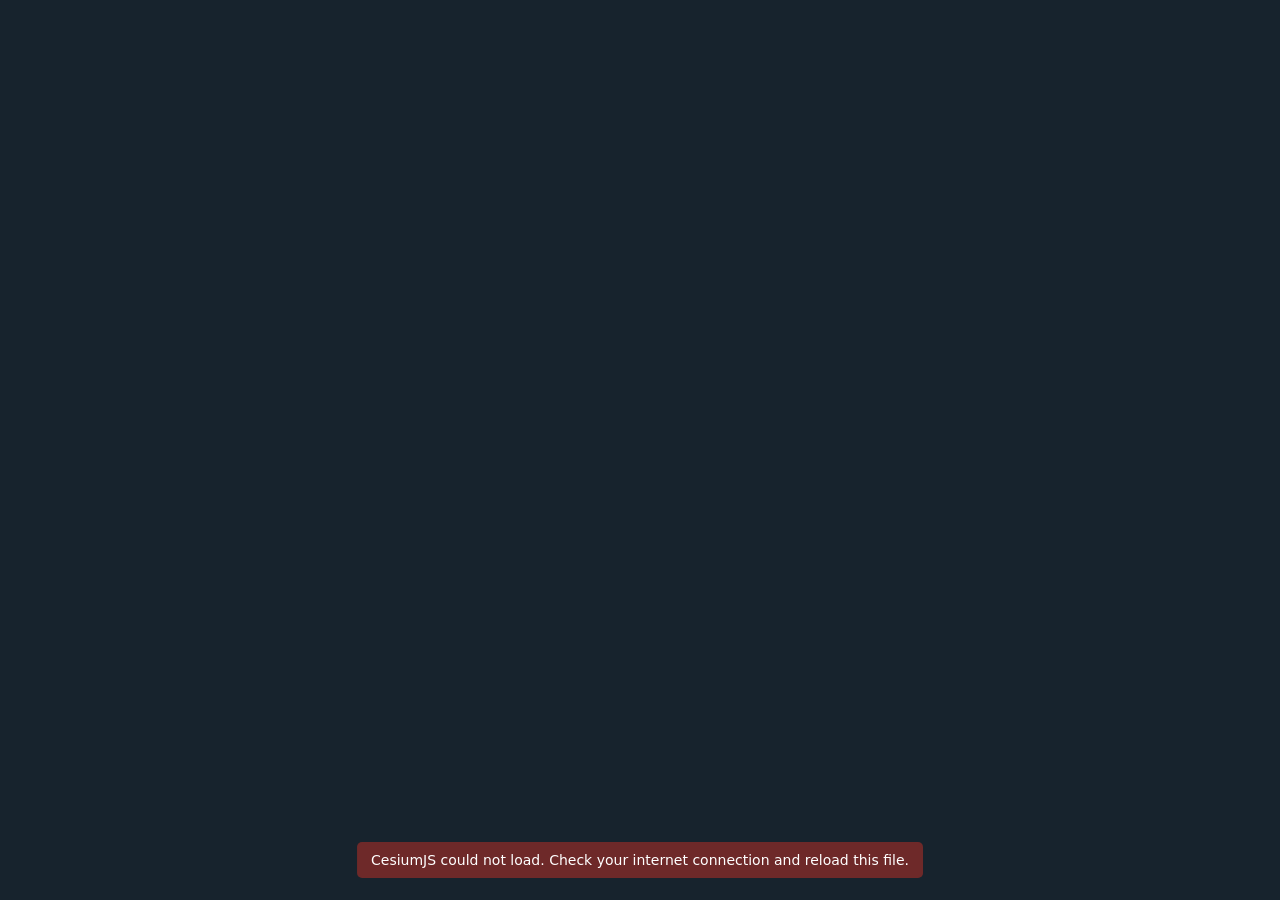
<file: scenes/piazza_xx_settembre.html>
<!DOCTYPE html>
<html lang="en">
<head>
  <meta charset="UTF-8">
  <meta name="viewport" content="width=device-width, initial-scale=1">
  <meta name="description" content="Explore Piazza XX Settembre in 3D. Hover to highlight features and click to inspect their attributes.">
  <title>Piazza XX Settembre — 3D Feature Picking</title>
  <script>
    window.CESIUM_BASE_URL = "https://cesium.com/downloads/cesiumjs/releases/1.146/Build/Cesium/";
  </script>
  <script src="https://cesium.com/downloads/cesiumjs/releases/1.146/Build/Cesium/Cesium.js"></script>
  <link rel="stylesheet" href="https://cesium.com/downloads/cesiumjs/releases/1.146/Build/Cesium/Widgets/widgets.css">
  <style>
    html, body, #scene, #cesiumContainer { width: 100%; height: 100%; margin: 0; overflow: hidden; }
    body { background: #17232d; color: #fff; font-family: system-ui, sans-serif; }
    #scene { position: relative; }
    [hidden] { display: none !important; }
    button { font: inherit; color: inherit; cursor: pointer; }
    button:focus-visible { outline: 3px solid #8bdcff; outline-offset: 3px; }
    #attribute-panel {
      position: absolute; top: 116px; right: 16px; z-index: 30;
      display: flex; flex-direction: column; box-sizing: border-box;
      width: 440px; max-width: calc(100% - 32px); max-height: calc(100% - 140px);
      border: 1px solid #a8c3d266; border-radius: 7px;
      background: #1a2831f2; box-shadow: 0 5px 24px #0008;
    }
    .panel-header {
      display: flex; align-items: center; gap: 12px;
      padding: 12px 14px; border-bottom: 1px solid #ffffff26;
    }
    .panel-header div { min-width: 0; flex: 1; }
    .panel-header p { margin: 0 0 3px; color: #9cc3db; font-size: 11px; letter-spacing: 0.08em; text-transform: uppercase; }
    #feature-title { margin: 0; font-size: 15px; font-weight: 600; overflow-wrap: anywhere; }
    #close-attributes {
      flex: 0 0 32px; height: 32px; padding: 0; border: 0; border-radius: 4px;
      background: #ffffff13; font-size: 24px; line-height: 1;
    }
    #close-attributes:hover { background: #ffffff2b; }
    .attribute-scroll { min-height: 0; overflow: auto; overscroll-behavior: contain; }
    table { width: 100%; border-collapse: collapse; table-layout: fixed; font-size: 13px; }
    th, td { padding: 8px 12px; border-bottom: 1px solid #ffffff14; vertical-align: top; text-align: left; overflow-wrap: anywhere; }
    th { width: 40%; color: #d8e7ee; font-weight: 500; }
    td { white-space: pre-wrap; }
    tr:nth-child(odd) { background: #ffffff08; }
    #attribute-note { margin: 0; padding: 12px; color: #cad8e0; font-size: 13px; line-height: 1.5; }
    #scene-status {
      position: absolute; bottom: 22px; left: 50%; z-index: 40;
      box-sizing: border-box; width: max-content; max-width: calc(100% - 32px);
      margin: 0; padding: 10px 14px; transform: translateX(-50%);
      border-radius: 5px; background: #1a2831f0; font-size: 14px; text-align: center;
    }
    #scene-status[data-error="true"] { background: #6e2929; }
    @media (max-width: 600px) {
      #attribute-panel { top: auto; right: 8px; bottom: 12px; max-width: calc(100% - 16px); max-height: 48%; }
      th, td { padding: 7px 9px; font-size: 12px; }
    }
  </style>
</head>
<body>
  <main id="scene" aria-label="Piazza XX Settembre interactive 3D scene">
    <div id="cesiumContainer" tabindex="-1"></div>
    <aside id="attribute-panel" aria-labelledby="feature-title" hidden>
      <header class="panel-header">
        <div><p>Feature attributes</p><h2 id="feature-title">Selected feature</h2></div>
        <button id="close-attributes" type="button" aria-label="Close attributes and clear selection" title="Clear selection (Escape)">×</button>
      </header>
      <div class="attribute-scroll">
        <table aria-label="Selected feature properties"><tbody id="attribute-rows"></tbody></table>
        <p id="attribute-note" hidden></p>
      </div>
    </aside>
    <p id="scene-status" role="status" aria-live="polite">Loading Piazza XX Settembre...</p>
  </main>
  <noscript>This scene requires JavaScript and an internet connection.</noscript>
  <script>
    // All dependencies are remote. This HTML can also be opened with file://.
    const statusElement = document.getElementById("scene-status");
    function showStatus(message, isError = false) {
      statusElement.textContent = message;
      statusElement.dataset.error = String(isError);
      statusElement.hidden = false;
    }

    async function initializeScene() {
      if (!window.Cesium) {
        throw new Error("CesiumJS could not load. Check your internet connection and reload this file.");
      }
      Cesium.Ion.defaultAccessToken = "eyJhbGciOiJIUzI1NiIsInR5cCI6IkpXVCJ9.[base64].Z9y5wE34LGfSX-kC8z0OAc0DyvtsOsvElJxWsJsAgUQ";
      const ASSET_ID = 6085532;
      const BRIGHTNESS = 1.0;

      // Chrome blocks module workers bootstrapped from file-origin blob URLs.
      // Repackage only Cesium's CDN import bootstrap as a data URL so this
      // single HTML file can be opened directly without a local web server.
      if (window.location.protocol === "file:") {
        const NativeWorker = window.Worker;
        window.Worker = class extends NativeWorker {
          constructor(url, options) {
            if (options?.type === "module" && String(url).startsWith("blob:null/")) {
              // This synchronous read accesses an in-memory Blob, not the network.
              const request = new XMLHttpRequest();
              request.open("GET", url, false);
              request.send();
              const script = request.responseText;
              if (script.startsWith(`import "${window.CESIUM_BASE_URL}Workers/`)) {
                url = `data:application/javascript,${encodeURIComponent(script)}`;
              }
            }
            super(url, options);
          }
        };
      }

      const viewer = new Cesium.Viewer("cesiumContainer", {
        animation: false, timeline: false, baseLayerPicker: false,
        geocoder: false, homeButton: false, sceneModePicker: false,
        navigationHelpButton: false, fullscreenButton: false,
        infoBox: false, selectionIndicator: false,
        shadows: false, shouldAnimate: false,
        // Smooth zero-height reference surface; no DTM or World Terrain.
        // WGS84 ellipsoid heights are not geoid-corrected mean-sea-level heights.
        terrainProvider: new Cesium.EllipsoidTerrainProvider({ ellipsoid: Cesium.Ellipsoid.WGS84 }),
      });
      viewer.scene.highDynamicRange = false;
      viewer.scene.globe.enableLighting = false;
      viewer.scene.shadowMap.enabled = false;
      viewer.scene.postProcessStages.ambientOcclusion.enabled = false;
      viewer.bottomContainer.style.display = "none";
      // This standalone page has no Sandcastle host or console panel.

      function createUnlitShader() {
        return new Cesium.CustomShader({
          lightingModel: Cesium.LightingModel.UNLIT,
          mode: Cesium.CustomShaderMode.MODIFY_MATERIAL,

          uniforms: {
            u_brightness: {
              type: Cesium.UniformType.FLOAT,
              value: BRIGHTNESS,
            },
          },

          fragmentShaderText: `
            void fragmentMain(
              FragmentInput fsInput,
              inout czm_modelMaterial material
            ) {
              material.diffuse *= u_brightness;
            }
          `,
        });
      }
      (function addCompassOnly() {
        const container =
          viewer.container.querySelector(".cesium-viewer") || viewer.container;

        if (container.querySelector("#scene-compass-only")) return;

        const compass = document.createElement("button");
        compass.id = "scene-compass-only";
        compass.type = "button";
        compass.title = "Click to face north";
        compass.setAttribute("aria-label", "Reset camera heading to north");

        Object.assign(compass.style, {
          position: "absolute",
          top: "12px",
          right: "12px",
          width: "80px",
          height: "92px",
          padding: "0",
          border: "none",
          background: "transparent",
          cursor: "pointer",
          zIndex: "100",
        });

        compass.innerHTML = `
          <svg viewBox="0 0 80 92" width="80" height="92"
            style="overflow:visible" aria-hidden="true">

            <circle cx="40" cy="50" r="33"
              fill="#263a43" fill-opacity="0.9" stroke="#dce7ec"/>

            <g data-compass-dial>
              <text x="40" y="12" text-anchor="middle"
                fill="white" font-family="sans-serif" font-size="13"
                font-weight="bold">N</text>

              <circle cx="40" cy="50" r="29"
                fill="none" stroke="#6e9fb9" stroke-width="3"/>

              <g fill="none" stroke="white" stroke-width="1.4">
                <path d="M40 18v9 M40 73v9 M8 50h9 M63 50h9"/>
                <path d="M17.4 27.4l5.7 5.7 M56.9 66.9l5.7 5.7
                         M17.4 72.6l5.7-5.7 M56.9 33.1l5.7-5.7"/>
              </g>

              <path d="M40 20l-3 7h6z" fill="white"/>
            </g>

            <circle cx="40" cy="50" r="18"
              fill="#263a43" stroke="white"/>

            <g fill="none" stroke="white" stroke-width="1">
              <circle cx="40" cy="50" r="11"/>
              <ellipse cx="40" cy="50" rx="5" ry="11"/>
              <ellipse cx="40" cy="50" rx="11" ry="4"/>
              <path d="M29 50h22 M40 39v22"/>
            </g>
          </svg>
        `;

        container.appendChild(compass);

        const dial = compass.querySelector("[data-compass-dial]");

        function updateCompass() {
          const degrees = -Cesium.Math.toDegrees(viewer.camera.heading);
          dial.setAttribute("transform", `rotate(${degrees} 40 50)`);
        }

        viewer.scene.postRender.addEventListener(updateCompass);
        updateCompass();

        compass.addEventListener("click", () => {
          const camera = viewer.camera;

          camera.flyTo({
            destination: Cesium.Cartesian3.clone(camera.positionWC),
            orientation: {
              heading: 0.0,
              pitch: camera.pitch,
              roll: 0.0,
            },
            duration: 0.6,
          });
        });
      })();

      const panel = document.getElementById("attribute-panel");
      const titleElement = document.getElementById("feature-title");
      const rowsElement = document.getElementById("attribute-rows");
      const noteElement = document.getElementById("attribute-note");
      let tileset;
      let hovered;
      let selected;
      let loadFailed = false;

      const HOVER_COLOR = Cesium.Color.LIME;
      const SELECTED_COLOR = Cesium.Color.DODGERBLUE;
      let hoverOutline;
      let selectedOutline;
      const originalColors = new WeakMap();
      if (Cesium.PostProcessStageLibrary.isSilhouetteSupported(viewer.scene)) {
        hoverOutline = Cesium.PostProcessStageLibrary.createEdgeDetectionStage();
        hoverOutline.uniforms.color = HOVER_COLOR;
        hoverOutline.uniforms.length = 0.5;
        hoverOutline.selected = [];
        selectedOutline = Cesium.PostProcessStageLibrary.createEdgeDetectionStage();
        selectedOutline.uniforms.color = SELECTED_COLOR;
        selectedOutline.uniforms.length = 0.5;
        selectedOutline.selected = [];
        viewer.scene.postProcessStages.add(
          Cesium.PostProcessStageLibrary.createSilhouetteStage([hoverOutline, selectedOutline])
        );
      }

      function isFeature(picked) {
        return Cesium.defined(picked) && typeof picked.getPropertyIds === "function" &&
          typeof picked.getProperty === "function";
      }

      function pickFeature(position) {
        const picked = viewer.scene.pick(position);
        if (!Cesium.defined(picked)) return undefined;
        if (isFeature(picked)) return picked;
        // A raw mesh can still be picked, but may contain no feature metadata.
        if (picked.primitive === tileset || picked.content?.tileset === tileset) return picked;
        return undefined;
      }

      function restoreColor(feature) {
        const original = feature && originalColors.get(feature);
        if (original) {
          feature.color = original;
          originalColors.delete(feature);
        }
      }

      function tintFeature(feature, color) {
        if (!isFeature(feature) || !Cesium.defined(feature.color)) return;
        if (!originalColors.has(feature)) originalColors.set(feature, Cesium.Color.clone(feature.color));
        feature.color = color;
      }

      function setHover(feature) {
        if (hovered === feature) return;
        if (!hoverOutline && hovered !== selected) restoreColor(hovered);
        hovered = feature;
        if (hoverOutline) hoverOutline.selected = feature && feature !== selected ? [feature] : [];
        else if (feature !== selected) tintFeature(feature, HOVER_COLOR);
        viewer.canvas.style.cursor = feature ? "pointer" : "";
      }

      function clearHover() {
        setHover(undefined);
      }

      function clearSelection(hidePanel = true) {
        if (!selectedOutline) restoreColor(selected);
        selected = undefined;
        if (selectedOutline) selectedOutline.selected = [];
        if (hidePanel) {
          panel.hidden = true;
          rowsElement.replaceChildren();
        }
      }

      function propertyIds(feature) {
        return isFeature(feature) ? feature.getPropertyIds() : [];
      }

      function featureName(feature) {
        const ids = propertyIds(feature);
        for (const candidate of ["name", "gml:name", "gml:id", "id", "objectid", "elementid"]) {
          const id = ids.find((value) => value.toLowerCase() === candidate);
          if (id) {
            const value = feature.getProperty(id);
            if (value !== undefined && value !== null && String(value).length > 0) return String(value);
          }
        }
        return Cesium.defined(feature.featureId) ? `Feature ${feature.featureId}` : "Piazza XX Settembre";
      }

      function formatValue(value) {
        if (value === undefined || value === null) return "—";
        if (typeof value === "object") {
          try {
            return JSON.stringify(value, (_, item) => typeof item === "bigint" ? String(item) : item, 2) ?? String(value);
          } catch { return String(value); }
        }
        return String(value);
      }

      function addRow(name, value) {
        const row = document.createElement("tr");
        const heading = document.createElement("th");
        heading.scope = "row";
        heading.textContent = name;
        const cell = document.createElement("td");
        cell.textContent = formatValue(value);
        row.append(heading, cell);
        rowsElement.appendChild(row);
      }

      function showAttributes(feature) {
        rowsElement.replaceChildren();
        titleElement.textContent = featureName(feature);
        const ids = propertyIds(feature);
        for (const id of ids) addRow(id, feature.getProperty(id));
        noteElement.hidden = ids.length > 0;
        noteElement.textContent = ids.length > 0 ? "" :
          "No per-feature attributes are embedded in this part of the dataset.";
        if (ids.length === 0 && Cesium.defined(feature.featureId)) addRow("Feature ID", feature.featureId);
        panel.hidden = false;
      }

      let pendingHover;
      let hoverFrame;
      viewer.screenSpaceEventHandler.setInputAction((movement) => {
        pendingHover = Cesium.Cartesian2.clone(movement.endPosition, pendingHover);
        if (hoverFrame) return;
        hoverFrame = requestAnimationFrame(() => {
          hoverFrame = undefined;
          const feature = pickFeature(pendingHover);
          setHover(feature);
        });
      }, Cesium.ScreenSpaceEventType.MOUSE_MOVE);
      viewer.canvas.addEventListener("mouseleave", () => {
        cancelAnimationFrame(hoverFrame);
        hoverFrame = undefined;
        clearHover();
      });

      viewer.screenSpaceEventHandler.setInputAction((movement) => {
        const feature = pickFeature(movement.position);
        clearHover();
        clearSelection();
        if (!feature) return;
        selected = feature;
        if (selectedOutline) selectedOutline.selected = [feature];
        else tintFeature(feature, SELECTED_COLOR);
        showAttributes(feature);
      }, Cesium.ScreenSpaceEventType.LEFT_CLICK);
      viewer.screenSpaceEventHandler.removeInputAction(Cesium.ScreenSpaceEventType.LEFT_DOUBLE_CLICK);

      document.getElementById("close-attributes").addEventListener("click", () => {
        clearHover();
        clearSelection();
        viewer.canvas.focus({ preventScroll: true });
      });
      document.addEventListener("keydown", (event) => {
        if (event.key === "Escape") { clearHover(); clearSelection(); }
      });

      // Clear references to unloaded content; keep the displayed attribute snapshot.
      function containsFeature(content, feature) {
        if (!content || !feature) return false;
        if (feature.content === content) return true;
        if (content.innerContents?.some((inner) => containsFeature(inner, feature))) return true;
        const id = feature.featureId;
        return Number.isInteger(id) && id >= 0 && id < content.featuresLength &&
          content.getFeature(id) === feature;
      }

      viewer.scene.renderError.addEventListener(() => {
        loadFailed = true;
        showStatus("The 3D scene stopped rendering. Reload the page in a browser with WebGL support.", true);
      });

      try {
        tileset = await Cesium.Cesium3DTileset.fromIonAssetId(ASSET_ID, {
          customShader: createUnlitShader(),
          shadows: Cesium.ShadowMode.DISABLED,
        });
        const defaultStyle = tileset.asset.extras?.ion?.defaultStyle;
        if (Cesium.defined(defaultStyle)) tileset.style = new Cesium.Cesium3DTileStyle(defaultStyle);
        tileset.tileFailed.addEventListener(() => {
          loadFailed = true;
          showStatus("Some tiles could not load. Check your connection and ion asset access.", true);
        });
        const removeReadyListener = tileset.tileVisible.addEventListener(() => {
          removeReadyListener();
          if (!loadFailed) statusElement.hidden = true;
        });
        tileset.tileUnload.addEventListener((tile) => {
          if (containsFeature(tile.content, hovered)) clearHover();
          if (containsFeature(tile.content, selected)) clearSelection(false);
        });
        viewer.scene.primitives.add(tileset);
        await viewer.zoomTo(tileset);
      } catch {
        loadFailed = true;
        showStatus("Could not load Piazza XX Settembre (ion asset 6085532). Check your connection and the token's access to this asset.", true);
      }
    }

    initializeScene().catch((error) => {
      showStatus(error.message || "The scene could not start. Check your connection and WebGL support.", true);
    });
  </script>
</body>
</html>
</file>
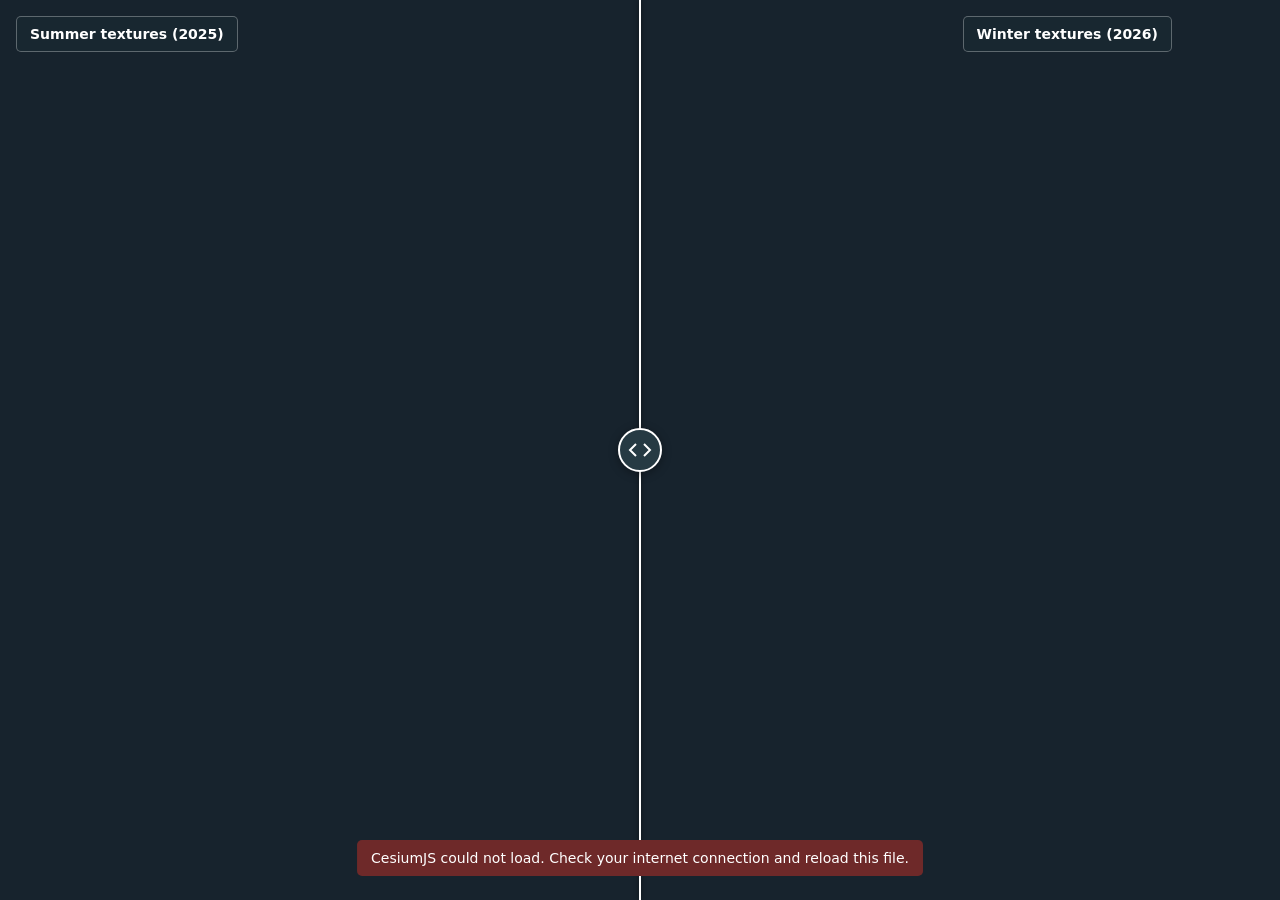
<file: scenes/summer_vs_winter_tx.html>
<!DOCTYPE html>
<html lang="en">
<head>
  <meta charset="UTF-8">
  <meta name="viewport" content="width=device-width, initial-scale=1">
  <meta name="description" content="Compare summer 2025 and winter 2026 textures in a split-screen 3D scene.">
  <title>Summer vs Winter Textures</title>

  <!-- All Cesium scripts, workers, styles, and assets load from the CDN. -->
  <script>
    window.CESIUM_BASE_URL = "https://cesium.com/downloads/cesiumjs/releases/1.146/Build/Cesium/";
  </script>
  <script src="https://cesium.com/downloads/cesiumjs/releases/1.146/Build/Cesium/Cesium.js"></script>
  <link rel="stylesheet" href="https://cesium.com/downloads/cesiumjs/releases/1.146/Build/Cesium/Widgets/widgets.css">

  <style>
    html, body, #scene, #cesiumContainer {
      width: 100%;
      height: 100%;
      margin: 0;
      overflow: hidden;
    }

    body {
      background: #17232d;
      color: #fff;
      font-family: system-ui, sans-serif;
    }

    #scene {
      position: relative;
    }

    .season-label {
      position: absolute;
      top: 16px;
      z-index: 10;
      padding: 9px 13px;
      border: 1px solid rgba(255, 255, 255, 0.3);
      border-radius: 5px;
      background: rgba(26, 40, 49, 0.88);
      font-size: 14px;
      font-weight: 600;
      pointer-events: none;
    }

    .summer-label { left: 16px; }
    .winter-label { right: 108px; }

    #slider {
      position: absolute;
      top: 0;
      bottom: 0;
      left: 50%;
      z-index: 20;
      width: 44px;
      transform: translateX(-50%);
      cursor: ew-resize;
      touch-action: none;
      user-select: none;
      outline: none;
    }

    #slider::before {
      content: "";
      position: absolute;
      top: 0;
      bottom: 0;
      left: 21px;
      width: 2px;
      background: #fff;
      box-shadow: 0 0 5px rgba(0, 0, 0, 0.6);
    }

    .slider-handle {
      position: absolute;
      top: 50%;
      left: 0;
      display: grid;
      place-items: center;
      box-sizing: border-box;
      width: 44px;
      height: 44px;
      transform: translateY(-50%);
      border: 2px solid #fff;
      border-radius: 50%;
      background: #263a43;
      box-shadow: 0 2px 10px rgba(0, 0, 0, 0.35);
    }

    #slider:focus-visible .slider-handle,
    #scene-compass-only:focus-visible {
      outline: 3px solid #8bdcff;
      outline-offset: 4px;
    }

    #scene-status {
      position: absolute;
      bottom: 24px;
      left: 50%;
      z-index: 30;
      box-sizing: border-box;
      width: max-content;
      max-width: calc(100% - 32px);
      margin: 0;
      padding: 10px 14px;
      transform: translateX(-50%);
      border-radius: 5px;
      background: rgba(26, 40, 49, 0.94);
      font-size: 14px;
      text-align: center;
    }

    #scene-status[data-error="true"] {
      background: #6e2929;
    }

    @media (max-width: 600px) {
      .season-label {
        top: 12px;
        padding: 7px 9px;
        font-size: 12px;
      }

      .summer-label { left: 8px; }
      .winter-label { top: 51px; left: 8px; right: auto; }
    }
  </style>
</head>
<body>
  <main id="scene" aria-label="Summer and winter 3D texture comparison">
    <div id="cesiumContainer"></div>
    <div class="season-label summer-label">Summer textures (2025)</div>
    <div class="season-label winter-label">Winter textures (2026)</div>
    <div id="slider" role="slider" tabindex="0"
      aria-label="Summer and winter comparison split"
      aria-orientation="horizontal" aria-valuemin="0" aria-valuemax="100"
      aria-valuenow="50" aria-valuetext="50% summer, 50% winter"
      title="Drag to compare. Use arrow keys, Home, or End when focused.">
      <span class="slider-handle" aria-hidden="true">
        <svg width="26" height="20" viewBox="0 0 26 20" fill="none" stroke="white" stroke-width="2">
          <path d="m9 4-6 6 6 6 M17 4l6 6-6 6"/>
        </svg>
      </span>
    </div>
    <p id="scene-status" role="status" aria-live="polite">Loading summer and winter scenes...</p>
  </main>
  <noscript>This scene requires JavaScript and an internet connection.</noscript>

  <script>
    // Open this file directly in a browser. Internet access is required for
    // CesiumJS and the ion tilesets; no local Cesium installation is needed.
    const statusElement = document.getElementById("scene-status");

    function showStatus(message, isError = false) {
      statusElement.textContent = message;
      statusElement.dataset.error = String(isError);
      statusElement.hidden = false;
    }

    async function initializeScene() {
      if (!window.Cesium) {
        throw new Error("CesiumJS could not load. Check your internet connection and reload this file.");
      }

      // The access token from summer_vs_winter_tx.txt, used for the same assets.
      Cesium.Ion.defaultAccessToken = "eyJhbGciOiJIUzI1NiIsInR5cCI6IkpXVCJ9.eyJqdGkiOiI0ODlmNTg3OC0yZDc4LTQ0NTUtYjVhOC0yOTE2NTFkY2I4MzIiLCJpZCI6Mzk2LCJpYXQiOjE1MjUyMzQ3MTN9.J_95gmFGFP7aVPn1dnl2cg5r_7_esO8Gfy59p2dZvG0";
      const BRIGHTNESS = 1.0;

      // Chrome blocks module workers bootstrapped from file-origin blob URLs.
      // Repackage only Cesium's CDN import bootstrap as a data URL so this
      // single HTML file can be opened directly without a local web server.
      if (window.location.protocol === "file:") {
        const NativeWorker = window.Worker;
        window.Worker = class extends NativeWorker {
          constructor(url, options) {
            if (options?.type === "module" && String(url).startsWith("blob:null/")) {
              // This synchronous read accesses an in-memory Blob, not the network.
              const request = new XMLHttpRequest();
              request.open("GET", url, false);
              request.send();
              const script = request.responseText;
              if (script.startsWith(`import "${window.CESIUM_BASE_URL}Workers/`)) {
                url = `data:application/javascript,${encodeURIComponent(script)}`;
              }
            }
            super(url, options);
          }
        };
      }

      const viewer = new Cesium.Viewer("cesiumContainer", {
        animation: false,
        timeline: false,
        baseLayerPicker: false,
        geocoder: false,
        homeButton: false,
        sceneModePicker: false,
        navigationHelpButton: false,
        fullscreenButton: false,
        infoBox: false,
        selectionIndicator: false,
        shadows: false,
        shouldAnimate: false,
      });

      viewer.scene.highDynamicRange = false;
      viewer.scene.globe.enableLighting = false;
      viewer.scene.shadowMap.enabled = false;
      viewer.scene.postProcessStages.ambientOcclusion.enabled = false;
      viewer.bottomContainer.style.display = "none";

      function createUnlitShader() {
        return new Cesium.CustomShader({
          lightingModel: Cesium.LightingModel.UNLIT,
          mode: Cesium.CustomShaderMode.MODIFY_MATERIAL,

          uniforms: {
            u_brightness: {
              type: Cesium.UniformType.FLOAT,
              value: BRIGHTNESS,
            },
          },

          fragmentShaderText: `
            void fragmentMain(
              FragmentInput fsInput,
              inout czm_modelMaterial material
            ) {
              material.diffuse *= u_brightness;
            }
          `,
        });
      }

      const sceneElement = document.getElementById("scene");
      const slider = document.getElementById("slider");
      let splitPosition = 0.5;
      let activePointerId = null;

      function setSplit(position) {
        splitPosition = Cesium.Math.clamp(position, 0, 1);
        slider.style.left = `${splitPosition * 100}%`;
        viewer.scene.splitPosition = splitPosition;
        const percent = Math.round(splitPosition * 100);
        slider.setAttribute("aria-valuenow", String(percent));
        slider.setAttribute("aria-valuetext", `${percent}% summer, ${100 - percent}% winter`);
      }

      function moveSplit(event) {
        const bounds = sceneElement.getBoundingClientRect();
        if (bounds.width > 0) {
          setSplit((event.clientX - bounds.left) / bounds.width);
        }
      }

      slider.addEventListener("pointerdown", (event) => {
        if (activePointerId !== null || event.button !== 0) return;
        event.preventDefault();
        event.stopPropagation();
        activePointerId = event.pointerId;
        slider.setPointerCapture(event.pointerId);
        slider.focus({ preventScroll: true });
        moveSplit(event);
      });

      slider.addEventListener("pointermove", (event) => {
        if (event.pointerId === activePointerId) moveSplit(event);
      });

      function stopMoving(event) {
        if (event.pointerId !== activePointerId) return;
        activePointerId = null;
        if (slider.hasPointerCapture(event.pointerId)) {
          slider.releasePointerCapture(event.pointerId);
        }
      }

      slider.addEventListener("pointerup", stopMoving);
      slider.addEventListener("pointercancel", stopMoving);
      slider.addEventListener("lostpointercapture", stopMoving);
      slider.addEventListener("keydown", (event) => {
        const step = event.shiftKey ? 0.1 : 0.01;
        switch (event.key) {
          case "ArrowLeft": case "ArrowDown": setSplit(splitPosition - step); break;
          case "ArrowRight": case "ArrowUp": setSplit(splitPosition + step); break;
          case "Home": setSplit(0); break;
          case "End": setSplit(1); break;
          default: return;
        }
        event.preventDefault();
      });
      setSplit(0.5);

      (function addCompassOnly() {
        const container =
          viewer.container.querySelector(".cesium-viewer") || viewer.container;

        if (container.querySelector("#scene-compass-only")) return;

        const compass = document.createElement("button");
        compass.id = "scene-compass-only";
        compass.type = "button";
        compass.title = "Click to face north";
        compass.setAttribute("aria-label", "Reset camera heading to north");

        Object.assign(compass.style, {
          position: "absolute",
          top: "12px",
          right: "12px",
          width: "80px",
          height: "92px",
          padding: "0",
          border: "none",
          background: "transparent",
          cursor: "pointer",
          zIndex: "100",
        });

        compass.innerHTML = `
          <svg viewBox="0 0 80 92" width="80" height="92"
            style="overflow:visible" aria-hidden="true">

            <circle cx="40" cy="50" r="33"
              fill="#263a43" fill-opacity="0.9" stroke="#dce7ec"/>

            <g data-compass-dial>
              <text x="40" y="12" text-anchor="middle"
                fill="white" font-family="sans-serif" font-size="13"
                font-weight="bold">N</text>

              <circle cx="40" cy="50" r="29"
                fill="none" stroke="#6e9fb9" stroke-width="3"/>

              <g fill="none" stroke="white" stroke-width="1.4">
                <path d="M40 18v9 M40 73v9 M8 50h9 M63 50h9"/>
                <path d="M17.4 27.4l5.7 5.7 M56.9 66.9l5.7 5.7
                         M17.4 72.6l5.7-5.7 M56.9 33.1l5.7-5.7"/>
              </g>

              <path d="M40 20l-3 7h6z" fill="white"/>
            </g>

            <circle cx="40" cy="50" r="18"
              fill="#263a43" stroke="white"/>

            <g fill="none" stroke="white" stroke-width="1">
              <circle cx="40" cy="50" r="11"/>
              <ellipse cx="40" cy="50" rx="5" ry="11"/>
              <ellipse cx="40" cy="50" rx="11" ry="4"/>
              <path d="M29 50h22 M40 39v22"/>
            </g>
          </svg>
        `;

        container.appendChild(compass);

        const dial = compass.querySelector("[data-compass-dial]");

        function updateCompass() {
          const degrees = -Cesium.Math.toDegrees(viewer.camera.heading);
          dial.setAttribute("transform", `rotate(${degrees} 40 50)`);
        }

        viewer.scene.postRender.addEventListener(updateCompass);
        updateCompass();

        compass.addEventListener("click", () => {
          const camera = viewer.camera;

          camera.flyTo({
            destination: Cesium.Cartesian3.clone(camera.positionWC),
            orientation: {
              heading: 0.0,
              pitch: camera.pitch,
              roll: 0.0,
            },
            duration: 0.6,
          });
        });
      })();

      let streamingFailure = false;
      let visibleTilesets = 0;
      viewer.scene.renderError.addEventListener(() => {
        streamingFailure = true;
        showStatus("The 3D scene stopped rendering. Reload the page in a browser with WebGL support.", true);
      });

      async function loadTileset(assetId, direction, season) {
        const tileset = await Cesium.Cesium3DTileset.fromIonAssetId(assetId, {
          customShader: createUnlitShader(),
          shadows: Cesium.ShadowMode.DISABLED,
        });
        tileset.splitDirection = direction;
        tileset.tileFailed.addEventListener(() => {
          streamingFailure = true;
          showStatus(`Some ${season} tiles could not load. Check your internet connection and ion asset access.`, true);
        });
        const removeReadyListener = tileset.tileVisible.addEventListener(() => {
          removeReadyListener();
          visibleTilesets += 1;
          if (visibleTilesets === 2 && !streamingFailure) {
            statusElement.hidden = true;
          }
        });
        viewer.scene.primitives.add(tileset);
        return tileset;
      }

      // Load independently so one failed asset does not prevent the other loading.
      const results = await Promise.allSettled([
        loadTileset(5970068, Cesium.SplitDirection.LEFT, "summer"),
        loadTileset(5969652, Cesium.SplitDirection.RIGHT, "winter"),
      ]);
      const loaded = results.filter((result) => result.status === "fulfilled");
      const failedSeasons = results.flatMap((result, index) =>
        result.status === "rejected" ? [index === 0 ? "summer (5970068)" : "winter (5969652)"] : []
      );

      if (failedSeasons.length > 0) {
        streamingFailure = true;
        showStatus(`Could not load ${failedSeasons.join(" and ")}. Check your internet connection and the ion token's access to these assets.`, true);
      }

      if (loaded.length > 0) {
        await viewer.zoomTo(loaded[0].value);
      }
      if (visibleTilesets === 2 && !streamingFailure) {
        statusElement.hidden = true;
      }
    }

    initializeScene().catch((error) => {
      showStatus(error.message || "The scene could not start. Reload the page and check WebGL support.", true);
    });
  </script>
</body>
</html>
</file>
<file: assets/css/main.css>
@charset "UTF-8";
@import url(font-awesome.min.css);
@import url("https://fonts.googleapis.com/css?family=Poppins:300,400,500,600,700");

/*
	Hielo by TEMPLATED
	templated.co @templatedco
	Released for free under the Creative Commons Attribution 3.0 license (templated.co/license)
*/

/* Reset */

	html, body, div, span, applet, object, iframe, h1, h2, h3, h4, h5, h6, p, blockquote, pre, a, abbr, acronym, address, big, cite, code, del, dfn, em, img, ins, kbd, q, s, samp, small, strike, strong, sub, sup, tt, var, b, u, i, center, dl, dt, dd, ol, ul, li, fieldset, form, label, legend, table, caption, tbody, tfoot, thead, tr, th, td, article, aside, canvas, details, embed, figure, figcaption, footer, header, hgroup, menu, nav, output, ruby, section, summary, time, mark, audio, video {
		margin: 0;
		padding: 0;
		border: 0;
		font-size: 100%;
		font: inherit;
		vertical-align: baseline;
	}

	article, aside, details, figcaption, figure, footer, header, hgroup, menu, nav, section {
		display: block;
	}

	body {
		line-height: 1;
	}

	ol, ul {
		list-style: none;
	}

	blockquote, q {
		quotes: none;
	}

	blockquote:before, blockquote:after, q:before, q:after {
		content: '';
		content: none;
	}

	table {
		border-collapse: collapse;
		border-spacing: 0;
	}

	body {
		-webkit-text-size-adjust: none;
	}

/* Box Model */

	*, *:before, *:after {
		-moz-box-sizing: border-box;
		-webkit-box-sizing: border-box;
		box-sizing: border-box;
	}

/* Containers */

	.container {
		margin-left: auto;
		margin-right: auto;
	}

	.container.\31 25\25 {
		width: 100%;
		max-width: 100rem;
		min-width: 80rem;
	}

	.container.\37 5\25 {
		width: 60rem;
	}

	.container.\35 0\25 {
		width: 40rem;
	}

	.container.\32 5\25 {
		width: 20rem;
	}

	.container {
		width: 80rem;
	}

	@media screen and (max-width: 1680px) {

		.container.\31 25\25 {
			width: 100%;
			max-width: 100rem;
			min-width: 80rem;
		}

		.container.\37 5\25 {
			width: 60rem;
		}

		.container.\35 0\25 {
			width: 40rem;
		}

		.container.\32 5\25 {
			width: 20rem;
		}

		.container {
			width: 80rem;
		}

	}

	@media screen and (max-width: 1280px) {

		.container.\31 25\25 {
			width: 100%;
			max-width: 81.25rem;
			min-width: 65rem;
		}

		.container.\37 5\25 {
			width: 48.75rem;
		}

		.container.\35 0\25 {
			width: 32.5rem;
		}

		.container.\32 5\25 {
			width: 16.25rem;
		}

		.container {
			width: 65rem;
		}

	}

	@media screen and (max-width: 980px) {

		.container.\31 25\25 {
			width: 100%;
			max-width: 112.5%;
			min-width: 90%;
		}

		.container.\37 5\25 {
			width: 67.5%;
		}

		.container.\35 0\25 {
			width: 45%;
		}

		.container.\32 5\25 {
			width: 22.5%;
		}

		.container {
			width: 90%;
		}

	}

	@media screen and (max-width: 736px) {

		.container.\31 25\25 {
			width: 100%;
			max-width: 112.5%;
			min-width: 90%;
		}

		.container.\37 5\25 {
			width: 67.5%;
		}

		.container.\35 0\25 {
			width: 45%;
		}

		.container.\32 5\25 {
			width: 22.5%;
		}

		.container {
			width: 90% !important;
		}

	}

	@media screen and (max-width: 480px) {

		.container.\31 25\25 {
			width: 100%;
			max-width: 112.5%;
			min-width: 90%;
		}

		.container.\37 5\25 {
			width: 67.5%;
		}

		.container.\35 0\25 {
			width: 45%;
		}

		.container.\32 5\25 {
			width: 22.5%;
		}

		.container {
			width: 90% !important;
		}

	}

/* Grid */

	.row {
		border-bottom: solid 1px transparent;
		-moz-box-sizing: border-box;
		-webkit-box-sizing: border-box;
		box-sizing: border-box;
	}

	.row > * {
		float: left;
		-moz-box-sizing: border-box;
		-webkit-box-sizing: border-box;
		box-sizing: border-box;
	}

	.row:after, .row:before {
		content: '';
		display: block;
		clear: both;
		height: 0;
	}

	.row.uniform > * > :first-child {
		margin-top: 0;
	}

	.row.uniform > * > :last-child {
		margin-bottom: 0;
	}

	.row.\30 \25 > * {
		padding: 0 0 0 0rem;
	}

	.row.\30 \25 {
		margin: 0 0 -1px 0rem;
	}

	.row.uniform.\30 \25 > * {
		padding: 0rem 0 0 0rem;
	}

	.row.uniform.\30 \25 {
		margin: 0rem 0 -1px 0rem;
	}

	.row > * {
		padding: 0 0 0 2rem;
	}

	.row {
		margin: 0 0 -1px -2rem;
	}

	.row.uniform > * {
		padding: 2rem 0 0 2rem;
	}

	.row.uniform {
		margin: -2rem 0 -1px -2rem;
	}

	.row.\32 00\25 > * {
		padding: 0 0 0 4rem;
	}

	.row.\32 00\25 {
		margin: 0 0 -1px -4rem;
	}

	.row.uniform.\32 00\25 > * {
		padding: 4rem 0 0 4rem;
	}

	.row.uniform.\32 00\25 {
		margin: -4rem 0 -1px -4rem;
	}

	.row.\31 50\25 > * {
		padding: 0 0 0 3rem;
	}

	.row.\31 50\25 {
		margin: 0 0 -1px -3rem;
	}

	.row.uniform.\31 50\25 > * {
		padding: 3rem 0 0 3rem;
	}

	.row.uniform.\31 50\25 {
		margin: -3rem 0 -1px -3rem;
	}

	.row.\35 0\25 > * {
		padding: 0 0 0 1rem;
	}

	.row.\35 0\25 {
		margin: 0 0 -1px -1rem;
	}

	.row.uniform.\35 0\25 > * {
		padding: 1rem 0 0 1rem;
	}

	.row.uniform.\35 0\25 {
		margin: -1rem 0 -1px -1rem;
	}

	.row.\32 5\25 > * {
		padding: 0 0 0 0.5rem;
	}

	.row.\32 5\25 {
		margin: 0 0 -1px -0.5rem;
	}

	.row.uniform.\32 5\25 > * {
		padding: 0.5rem 0 0 0.5rem;
	}

	.row.uniform.\32 5\25 {
		margin: -0.5rem 0 -1px -0.5rem;
	}

	.\31 2u, .\31 2u\24 {
		width: 100%;
		clear: none;
		margin-left: 0;
	}

	.\31 1u, .\31 1u\24 {
		width: 91.6666666667%;
		clear: none;
		margin-left: 0;
	}

	.\31 0u, .\31 0u\24 {
		width: 83.3333333333%;
		clear: none;
		margin-left: 0;
	}

	.\39 u, .\39 u\24 {
		width: 75%;
		clear: none;
		margin-left: 0;
	}

	.\38 u, .\38 u\24 {
		width: 66.6666666667%;
		clear: none;
		margin-left: 0;
	}

	.\37 u, .\37 u\24 {
		width: 58.3333333333%;
		clear: none;
		margin-left: 0;
	}

	.\36 u, .\36 u\24 {
		width: 50%;
		clear: none;
		margin-left: 0;
	}

	.\35 u, .\35 u\24 {
		width: 41.6666666667%;
		clear: none;
		margin-left: 0;
	}

	.\34 u, .\34 u\24 {
		width: 33.3333333333%;
		clear: none;
		margin-left: 0;
	}

	.\33 u, .\33 u\24 {
		width: 25%;
		clear: none;
		margin-left: 0;
	}

	.\32 u, .\32 u\24 {
		width: 16.6666666667%;
		clear: none;
		margin-left: 0;
	}

	.\31 u, .\31 u\24 {
		width: 8.3333333333%;
		clear: none;
		margin-left: 0;
	}

	.\31 2u\24 + *,
	.\31 1u\24 + *,
	.\31 0u\24 + *,
	.\39 u\24 + *,
	.\38 u\24 + *,
	.\37 u\24 + *,
	.\36 u\24 + *,
	.\35 u\24 + *,
	.\34 u\24 + *,
	.\33 u\24 + *,
	.\32 u\24 + *,
	.\31 u\24 + * {
		clear: left;
	}

	.\-11u {
		margin-left: 91.66667%;
	}

	.\-10u {
		margin-left: 83.33333%;
	}

	.\-9u {
		margin-left: 75%;
	}

	.\-8u {
		margin-left: 66.66667%;
	}

	.\-7u {
		margin-left: 58.33333%;
	}

	.\-6u {
		margin-left: 50%;
	}

	.\-5u {
		margin-left: 41.66667%;
	}

	.\-4u {
		margin-left: 33.33333%;
	}

	.\-3u {
		margin-left: 25%;
	}

	.\-2u {
		margin-left: 16.66667%;
	}

	.\-1u {
		margin-left: 8.33333%;
	}

	@media screen and (max-width: 1680px) {

		.row > * {
			padding: 0 0 0 2rem;
		}

		.row {
			margin: 0 0 -1px -2rem;
		}

		.row.uniform > * {
			padding: 2rem 0 0 2rem;
		}

		.row.uniform {
			margin: -2rem 0 -1px -2rem;
		}

		.row.\32 00\25 > * {
			padding: 0 0 0 4rem;
		}

		.row.\32 00\25 {
			margin: 0 0 -1px -4rem;
		}

		.row.uniform.\32 00\25 > * {
			padding: 4rem 0 0 4rem;
		}

		.row.uniform.\32 00\25 {
			margin: -4rem 0 -1px -4rem;
		}

		.row.\31 50\25 > * {
			padding: 0 0 0 3rem;
		}

		.row.\31 50\25 {
			margin: 0 0 -1px -3rem;
		}

		.row.uniform.\31 50\25 > * {
			padding: 3rem 0 0 3rem;
		}

		.row.uniform.\31 50\25 {
			margin: -3rem 0 -1px -3rem;
		}

		.row.\35 0\25 > * {
			padding: 0 0 0 1rem;
		}

		.row.\35 0\25 {
			margin: 0 0 -1px -1rem;
		}

		.row.uniform.\35 0\25 > * {
			padding: 1rem 0 0 1rem;
		}

		.row.uniform.\35 0\25 {
			margin: -1rem 0 -1px -1rem;
		}

		.row.\32 5\25 > * {
			padding: 0 0 0 0.5rem;
		}

		.row.\32 5\25 {
			margin: 0 0 -1px -0.5rem;
		}

		.row.uniform.\32 5\25 > * {
			padding: 0.5rem 0 0 0.5rem;
		}

		.row.uniform.\32 5\25 {
			margin: -0.5rem 0 -1px -0.5rem;
		}

		.\31 2u\28xlarge\29, .\31 2u\24\28xlarge\29 {
			width: 100%;
			clear: none;
			margin-left: 0;
		}

		.\31 1u\28xlarge\29, .\31 1u\24\28xlarge\29 {
			width: 91.6666666667%;
			clear: none;
			margin-left: 0;
		}

		.\31 0u\28xlarge\29, .\31 0u\24\28xlarge\29 {
			width: 83.3333333333%;
			clear: none;
			margin-left: 0;
		}

		.\39 u\28xlarge\29, .\39 u\24\28xlarge\29 {
			width: 75%;
			clear: none;
			margin-left: 0;
		}

		.\38 u\28xlarge\29, .\38 u\24\28xlarge\29 {
			width: 66.6666666667%;
			clear: none;
			margin-left: 0;
		}

		.\37 u\28xlarge\29, .\37 u\24\28xlarge\29 {
			width: 58.3333333333%;
			clear: none;
			margin-left: 0;
		}

		.\36 u\28xlarge\29, .\36 u\24\28xlarge\29 {
			width: 50%;
			clear: none;
			margin-left: 0;
		}

		.\35 u\28xlarge\29, .\35 u\24\28xlarge\29 {
			width: 41.6666666667%;
			clear: none;
			margin-left: 0;
		}

		.\34 u\28xlarge\29, .\34 u\24\28xlarge\29 {
			width: 33.3333333333%;
			clear: none;
			margin-left: 0;
		}

		.\33 u\28xlarge\29, .\33 u\24\28xlarge\29 {
			width: 25%;
			clear: none;
			margin-left: 0;
		}

		.\32 u\28xlarge\29, .\32 u\24\28xlarge\29 {
			width: 16.6666666667%;
			clear: none;
			margin-left: 0;
		}

		.\31 u\28xlarge\29, .\31 u\24\28xlarge\29 {
			width: 8.3333333333%;
			clear: none;
			margin-left: 0;
		}

		.\31 2u\24\28xlarge\29 + *,
		.\31 1u\24\28xlarge\29 + *,
		.\31 0u\24\28xlarge\29 + *,
		.\39 u\24\28xlarge\29 + *,
		.\38 u\24\28xlarge\29 + *,
		.\37 u\24\28xlarge\29 + *,
		.\36 u\24\28xlarge\29 + *,
		.\35 u\24\28xlarge\29 + *,
		.\34 u\24\28xlarge\29 + *,
		.\33 u\24\28xlarge\29 + *,
		.\32 u\24\28xlarge\29 + *,
		.\31 u\24\28xlarge\29 + * {
			clear: left;
		}

		.\-11u\28xlarge\29 {
			margin-left: 91.66667%;
		}

		.\-10u\28xlarge\29 {
			margin-left: 83.33333%;
		}

		.\-9u\28xlarge\29 {
			margin-left: 75%;
		}

		.\-8u\28xlarge\29 {
			margin-left: 66.66667%;
		}

		.\-7u\28xlarge\29 {
			margin-left: 58.33333%;
		}

		.\-6u\28xlarge\29 {
			margin-left: 50%;
		}

		.\-5u\28xlarge\29 {
			margin-left: 41.66667%;
		}

		.\-4u\28xlarge\29 {
			margin-left: 33.33333%;
		}

		.\-3u\28xlarge\29 {
			margin-left: 25%;
		}

		.\-2u\28xlarge\29 {
			margin-left: 16.66667%;
		}

		.\-1u\28xlarge\29 {
			margin-left: 8.33333%;
		}

	}

	@media screen and (max-width: 1280px) {

		.row > * {
			padding: 0 0 0 1.5rem;
		}

		.row {
			margin: 0 0 -1px -1.5rem;
		}

		.row.uniform > * {
			padding: 1.5rem 0 0 1.5rem;
		}

		.row.uniform {
			margin: -1.5rem 0 -1px -1.5rem;
		}

		.row.\32 00\25 > * {
			padding: 0 0 0 3rem;
		}

		.row.\32 00\25 {
			margin: 0 0 -1px -3rem;
		}

		.row.uniform.\32 00\25 > * {
			padding: 3rem 0 0 3rem;
		}

		.row.uniform.\32 00\25 {
			margin: -3rem 0 -1px -3rem;
		}

		.row.\31 50\25 > * {
			padding: 0 0 0 2.25rem;
		}

		.row.\31 50\25 {
			margin: 0 0 -1px -2.25rem;
		}

		.row.uniform.\31 50\25 > * {
			padding: 2.25rem 0 0 2.25rem;
		}

		.row.uniform.\31 50\25 {
			margin: -2.25rem 0 -1px -2.25rem;
		}

		.row.\35 0\25 > * {
			padding: 0 0 0 0.75rem;
		}

		.row.\35 0\25 {
			margin: 0 0 -1px -0.75rem;
		}

		.row.uniform.\35 0\25 > * {
			padding: 0.75rem 0 0 0.75rem;
		}

		.row.uniform.\35 0\25 {
			margin: -0.75rem 0 -1px -0.75rem;
		}

		.row.\32 5\25 > * {
			padding: 0 0 0 0.375rem;
		}

		.row.\32 5\25 {
			margin: 0 0 -1px -0.375rem;
		}

		.row.uniform.\32 5\25 > * {
			padding: 0.375rem 0 0 0.375rem;
		}

		.row.uniform.\32 5\25 {
			margin: -0.375rem 0 -1px -0.375rem;
		}

		.\31 2u\28large\29, .\31 2u\24\28large\29 {
			width: 100%;
			clear: none;
			margin-left: 0;
		}

		.\31 1u\28large\29, .\31 1u\24\28large\29 {
			width: 91.6666666667%;
			clear: none;
			margin-left: 0;
		}

		.\31 0u\28large\29, .\31 0u\24\28large\29 {
			width: 83.3333333333%;
			clear: none;
			margin-left: 0;
		}

		.\39 u\28large\29, .\39 u\24\28large\29 {
			width: 75%;
			clear: none;
			margin-left: 0;
		}

		.\38 u\28large\29, .\38 u\24\28large\29 {
			width: 66.6666666667%;
			clear: none;
			margin-left: 0;
		}

		.\37 u\28large\29, .\37 u\24\28large\29 {
			width: 58.3333333333%;
			clear: none;
			margin-left: 0;
		}

		.\36 u\28large\29, .\36 u\24\28large\29 {
			width: 50%;
			clear: none;
			margin-left: 0;
		}

		.\35 u\28large\29, .\35 u\24\28large\29 {
			width: 41.6666666667%;
			clear: none;
			margin-left: 0;
		}

		.\34 u\28large\29, .\34 u\24\28large\29 {
			width: 33.3333333333%;
			clear: none;
			margin-left: 0;
		}

		.\33 u\28large\29, .\33 u\24\28large\29 {
			width: 25%;
			clear: none;
			margin-left: 0;
		}

		.\32 u\28large\29, .\32 u\24\28large\29 {
			width: 16.6666666667%;
			clear: none;
			margin-left: 0;
		}

		.\31 u\28large\29, .\31 u\24\28large\29 {
			width: 8.3333333333%;
			clear: none;
			margin-left: 0;
		}

		.\31 2u\24\28large\29 + *,
		.\31 1u\24\28large\29 + *,
		.\31 0u\24\28large\29 + *,
		.\39 u\24\28large\29 + *,
		.\38 u\24\28large\29 + *,
		.\37 u\24\28large\29 + *,
		.\36 u\24\28large\29 + *,
		.\35 u\24\28large\29 + *,
		.\34 u\24\28large\29 + *,
		.\33 u\24\28large\29 + *,
		.\32 u\24\28large\29 + *,
		.\31 u\24\28large\29 + * {
			clear: left;
		}

		.\-11u\28large\29 {
			margin-left: 91.66667%;
		}

		.\-10u\28large\29 {
			margin-left: 83.33333%;
		}

		.\-9u\28large\29 {
			margin-left: 75%;
		}

		.\-8u\28large\29 {
			margin-left: 66.66667%;
		}

		.\-7u\28large\29 {
			margin-left: 58.33333%;
		}

		.\-6u\28large\29 {
			margin-left: 50%;
		}

		.\-5u\28large\29 {
			margin-left: 41.66667%;
		}

		.\-4u\28large\29 {
			margin-left: 33.33333%;
		}

		.\-3u\28large\29 {
			margin-left: 25%;
		}

		.\-2u\28large\29 {
			margin-left: 16.66667%;
		}

		.\-1u\28large\29 {
			margin-left: 8.33333%;
		}

	}

	@media screen and (max-width: 980px) {

		.row > * {
			padding: 0 0 0 1.5rem;
		}

		.row {
			margin: 0 0 -1px -1.5rem;
		}

		.row.uniform > * {
			padding: 1.5rem 0 0 1.5rem;
		}

		.row.uniform {
			margin: -1.5rem 0 -1px -1.5rem;
		}

		.row.\32 00\25 > * {
			padding: 0 0 0 3rem;
		}

		.row.\32 00\25 {
			margin: 0 0 -1px -3rem;
		}

		.row.uniform.\32 00\25 > * {
			padding: 3rem 0 0 3rem;
		}

		.row.uniform.\32 00\25 {
			margin: -3rem 0 -1px -3rem;
		}

		.row.\31 50\25 > * {
			padding: 0 0 0 2.25rem;
		}

		.row.\31 50\25 {
			margin: 0 0 -1px -2.25rem;
		}

		.row.uniform.\31 50\25 > * {
			padding: 2.25rem 0 0 2.25rem;
		}

		.row.uniform.\31 50\25 {
			margin: -2.25rem 0 -1px -2.25rem;
		}

		.row.\35 0\25 > * {
			padding: 0 0 0 0.75rem;
		}

		.row.\35 0\25 {
			margin: 0 0 -1px -0.75rem;
		}

		.row.uniform.\35 0\25 > * {
			padding: 0.75rem 0 0 0.75rem;
		}

		.row.uniform.\35 0\25 {
			margin: -0.75rem 0 -1px -0.75rem;
		}

		.row.\32 5\25 > * {
			padding: 0 0 0 0.375rem;
		}

		.row.\32 5\25 {
			margin: 0 0 -1px -0.375rem;
		}

		.row.uniform.\32 5\25 > * {
			padding: 0.375rem 0 0 0.375rem;
		}

		.row.uniform.\32 5\25 {
			margin: -0.375rem 0 -1px -0.375rem;
		}

		.\31 2u\28medium\29, .\31 2u\24\28medium\29 {
			width: 100%;
			clear: none;
			margin-left: 0;
		}

		.\31 1u\28medium\29, .\31 1u\24\28medium\29 {
			width: 91.6666666667%;
			clear: none;
			margin-left: 0;
		}

		.\31 0u\28medium\29, .\31 0u\24\28medium\29 {
			width: 83.3333333333%;
			clear: none;
			margin-left: 0;
		}

		.\39 u\28medium\29, .\39 u\24\28medium\29 {
			width: 75%;
			clear: none;
			margin-left: 0;
		}

		.\38 u\28medium\29, .\38 u\24\28medium\29 {
			width: 66.6666666667%;
			clear: none;
			margin-left: 0;
		}

		.\37 u\28medium\29, .\37 u\24\28medium\29 {
			width: 58.3333333333%;
			clear: none;
			margin-left: 0;
		}

		.\36 u\28medium\29, .\36 u\24\28medium\29 {
			width: 50%;
			clear: none;
			margin-left: 0;
		}

		.\35 u\28medium\29, .\35 u\24\28medium\29 {
			width: 41.6666666667%;
			clear: none;
			margin-left: 0;
		}

		.\34 u\28medium\29, .\34 u\24\28medium\29 {
			width: 33.3333333333%;
			clear: none;
			margin-left: 0;
		}

		.\33 u\28medium\29, .\33 u\24\28medium\29 {
			width: 25%;
			clear: none;
			margin-left: 0;
		}

		.\32 u\28medium\29, .\32 u\24\28medium\29 {
			width: 16.6666666667%;
			clear: none;
			margin-left: 0;
		}

		.\31 u\28medium\29, .\31 u\24\28medium\29 {
			width: 8.3333333333%;
			clear: none;
			margin-left: 0;
		}

		.\31 2u\24\28medium\29 + *,
		.\31 1u\24\28medium\29 + *,
		.\31 0u\24\28medium\29 + *,
		.\39 u\24\28medium\29 + *,
		.\38 u\24\28medium\29 + *,
		.\37 u\24\28medium\29 + *,
		.\36 u\24\28medium\29 + *,
		.\35 u\24\28medium\29 + *,
		.\34 u\24\28medium\29 + *,
		.\33 u\24\28medium\29 + *,
		.\32 u\24\28medium\29 + *,
		.\31 u\24\28medium\29 + * {
			clear: left;
		}

		.\-11u\28medium\29 {
			margin-left: 91.66667%;
		}

		.\-10u\28medium\29 {
			margin-left: 83.33333%;
		}

		.\-9u\28medium\29 {
			margin-left: 75%;
		}

		.\-8u\28medium\29 {
			margin-left: 66.66667%;
		}

		.\-7u\28medium\29 {
			margin-left: 58.33333%;
		}

		.\-6u\28medium\29 {
			margin-left: 50%;
		}

		.\-5u\28medium\29 {
			margin-left: 41.66667%;
		}

		.\-4u\28medium\29 {
			margin-left: 33.33333%;
		}

		.\-3u\28medium\29 {
			margin-left: 25%;
		}

		.\-2u\28medium\29 {
			margin-left: 16.66667%;
		}

		.\-1u\28medium\29 {
			margin-left: 8.33333%;
		}

	}

	@media screen and (max-width: 736px) {

		.row > * {
			padding: 0 0 0 1.25rem;
		}

		.row {
			margin: 0 0 -1px -1.25rem;
		}

		.row.uniform > * {
			padding: 1.25rem 0 0 1.25rem;
		}

		.row.uniform {
			margin: -1.25rem 0 -1px -1.25rem;
		}

		.row.\32 00\25 > * {
			padding: 0 0 0 2.5rem;
		}

		.row.\32 00\25 {
			margin: 0 0 -1px -2.5rem;
		}

		.row.uniform.\32 00\25 > * {
			padding: 2.5rem 0 0 2.5rem;
		}

		.row.uniform.\32 00\25 {
			margin: -2.5rem 0 -1px -2.5rem;
		}

		.row.\31 50\25 > * {
			padding: 0 0 0 1.875rem;
		}

		.row.\31 50\25 {
			margin: 0 0 -1px -1.875rem;
		}

		.row.uniform.\31 50\25 > * {
			padding: 1.875rem 0 0 1.875rem;
		}

		.row.uniform.\31 50\25 {
			margin: -1.875rem 0 -1px -1.875rem;
		}

		.row.\35 0\25 > * {
			padding: 0 0 0 0.625rem;
		}

		.row.\35 0\25 {
			margin: 0 0 -1px -0.625rem;
		}

		.row.uniform.\35 0\25 > * {
			padding: 0.625rem 0 0 0.625rem;
		}

		.row.uniform.\35 0\25 {
			margin: -0.625rem 0 -1px -0.625rem;
		}

		.row.\32 5\25 > * {
			padding: 0 0 0 0.3125rem;
		}

		.row.\32 5\25 {
			margin: 0 0 -1px -0.3125rem;
		}

		.row.uniform.\32 5\25 > * {
			padding: 0.3125rem 0 0 0.3125rem;
		}

		.row.uniform.\32 5\25 {
			margin: -0.3125rem 0 -1px -0.3125rem;
		}

		.\31 2u\28small\29, .\31 2u\24\28small\29 {
			width: 100%;
			clear: none;
			margin-left: 0;
		}

		.\31 1u\28small\29, .\31 1u\24\28small\29 {
			width: 91.6666666667%;
			clear: none;
			margin-left: 0;
		}

		.\31 0u\28small\29, .\31 0u\24\28small\29 {
			width: 83.3333333333%;
			clear: none;
			margin-left: 0;
		}

		.\39 u\28small\29, .\39 u\24\28small\29 {
			width: 75%;
			clear: none;
			margin-left: 0;
		}

		.\38 u\28small\29, .\38 u\24\28small\29 {
			width: 66.6666666667%;
			clear: none;
			margin-left: 0;
		}

		.\37 u\28small\29, .\37 u\24\28small\29 {
			width: 58.3333333333%;
			clear: none;
			margin-left: 0;
		}

		.\36 u\28small\29, .\36 u\24\28small\29 {
			width: 50%;
			clear: none;
			margin-left: 0;
		}

		.\35 u\28small\29, .\35 u\24\28small\29 {
			width: 41.6666666667%;
			clear: none;
			margin-left: 0;
		}

		.\34 u\28small\29, .\34 u\24\28small\29 {
			width: 33.3333333333%;
			clear: none;
			margin-left: 0;
		}

		.\33 u\28small\29, .\33 u\24\28small\29 {
			width: 25%;
			clear: none;
			margin-left: 0;
		}

		.\32 u\28small\29, .\32 u\24\28small\29 {
			width: 16.6666666667%;
			clear: none;
			margin-left: 0;
		}

		.\31 u\28small\29, .\31 u\24\28small\29 {
			width: 8.3333333333%;
			clear: none;
			margin-left: 0;
		}

		.\31 2u\24\28small\29 + *,
		.\31 1u\24\28small\29 + *,
		.\31 0u\24\28small\29 + *,
		.\39 u\24\28small\29 + *,
		.\38 u\24\28small\29 + *,
		.\37 u\24\28small\29 + *,
		.\36 u\24\28small\29 + *,
		.\35 u\24\28small\29 + *,
		.\34 u\24\28small\29 + *,
		.\33 u\24\28small\29 + *,
		.\32 u\24\28small\29 + *,
		.\31 u\24\28small\29 + * {
			clear: left;
		}

		.\-11u\28small\29 {
			margin-left: 91.66667%;
		}

		.\-10u\28small\29 {
			margin-left: 83.33333%;
		}

		.\-9u\28small\29 {
			margin-left: 75%;
		}

		.\-8u\28small\29 {
			margin-left: 66.66667%;
		}

		.\-7u\28small\29 {
			margin-left: 58.33333%;
		}

		.\-6u\28small\29 {
			margin-left: 50%;
		}

		.\-5u\28small\29 {
			margin-left: 41.66667%;
		}

		.\-4u\28small\29 {
			margin-left: 33.33333%;
		}

		.\-3u\28small\29 {
			margin-left: 25%;
		}

		.\-2u\28small\29 {
			margin-left: 16.66667%;
		}

		.\-1u\28small\29 {
			margin-left: 8.33333%;
		}

	}

	@media screen and (max-width: 480px) {

		.row > * {
			padding: 0 0 0 1.25rem;
		}

		.row {
			margin: 0 0 -1px -1.25rem;
		}

		.row.uniform > * {
			padding: 1.25rem 0 0 1.25rem;
		}

		.row.uniform {
			margin: -1.25rem 0 -1px -1.25rem;
		}

		.row.\32 00\25 > * {
			padding: 0 0 0 2.5rem;
		}

		.row.\32 00\25 {
			margin: 0 0 -1px -2.5rem;
		}

		.row.uniform.\32 00\25 > * {
			padding: 2.5rem 0 0 2.5rem;
		}

		.row.uniform.\32 00\25 {
			margin: -2.5rem 0 -1px -2.5rem;
		}

		.row.\31 50\25 > * {
			padding: 0 0 0 1.875rem;
		}

		.row.\31 50\25 {
			margin: 0 0 -1px -1.875rem;
		}

		.row.uniform.\31 50\25 > * {
			padding: 1.875rem 0 0 1.875rem;
		}

		.row.uniform.\31 50\25 {
			margin: -1.875rem 0 -1px -1.875rem;
		}

		.row.\35 0\25 > * {
			padding: 0 0 0 0.625rem;
		}

		.row.\35 0\25 {
			margin: 0 0 -1px -0.625rem;
		}

		.row.uniform.\35 0\25 > * {
			padding: 0.625rem 0 0 0.625rem;
		}

		.row.uniform.\35 0\25 {
			margin: -0.625rem 0 -1px -0.625rem;
		}

		.row.\32 5\25 > * {
			padding: 0 0 0 0.3125rem;
		}

		.row.\32 5\25 {
			margin: 0 0 -1px -0.3125rem;
		}

		.row.uniform.\32 5\25 > * {
			padding: 0.3125rem 0 0 0.3125rem;
		}

		.row.uniform.\32 5\25 {
			margin: -0.3125rem 0 -1px -0.3125rem;
		}

		.\31 2u\28xsmall\29, .\31 2u\24\28xsmall\29 {
			width: 100%;
			clear: none;
			margin-left: 0;
		}

		.\31 1u\28xsmall\29, .\31 1u\24\28xsmall\29 {
			width: 91.6666666667%;
			clear: none;
			margin-left: 0;
		}

		.\31 0u\28xsmall\29, .\31 0u\24\28xsmall\29 {
			width: 83.3333333333%;
			clear: none;
			margin-left: 0;
		}

		.\39 u\28xsmall\29, .\39 u\24\28xsmall\29 {
			width: 75%;
			clear: none;
			margin-left: 0;
		}

		.\38 u\28xsmall\29, .\38 u\24\28xsmall\29 {
			width: 66.6666666667%;
			clear: none;
			margin-left: 0;
		}

		.\37 u\28xsmall\29, .\37 u\24\28xsmall\29 {
			width: 58.3333333333%;
			clear: none;
			margin-left: 0;
		}

		.\36 u\28xsmall\29, .\36 u\24\28xsmall\29 {
			width: 50%;
			clear: none;
			margin-left: 0;
		}

		.\35 u\28xsmall\29, .\35 u\24\28xsmall\29 {
			width: 41.6666666667%;
			clear: none;
			margin-left: 0;
		}

		.\34 u\28xsmall\29, .\34 u\24\28xsmall\29 {
			width: 33.3333333333%;
			clear: none;
			margin-left: 0;
		}

		.\33 u\28xsmall\29, .\33 u\24\28xsmall\29 {
			width: 25%;
			clear: none;
			margin-left: 0;
		}

		.\32 u\28xsmall\29, .\32 u\24\28xsmall\29 {
			width: 16.6666666667%;
			clear: none;
			margin-left: 0;
		}

		.\31 u\28xsmall\29, .\31 u\24\28xsmall\29 {
			width: 8.3333333333%;
			clear: none;
			margin-left: 0;
		}

		.\31 2u\24\28xsmall\29 + *,
		.\31 1u\24\28xsmall\29 + *,
		.\31 0u\24\28xsmall\29 + *,
		.\39 u\24\28xsmall\29 + *,
		.\38 u\24\28xsmall\29 + *,
		.\37 u\24\28xsmall\29 + *,
		.\36 u\24\28xsmall\29 + *,
		.\35 u\24\28xsmall\29 + *,
		.\34 u\24\28xsmall\29 + *,
		.\33 u\24\28xsmall\29 + *,
		.\32 u\24\28xsmall\29 + *,
		.\31 u\24\28xsmall\29 + * {
			clear: left;
		}

		.\-11u\28xsmall\29 {
			margin-left: 91.66667%;
		}

		.\-10u\28xsmall\29 {
			margin-left: 83.33333%;
		}

		.\-9u\28xsmall\29 {
			margin-left: 75%;
		}

		.\-8u\28xsmall\29 {
			margin-left: 66.66667%;
		}

		.\-7u\28xsmall\29 {
			margin-left: 58.33333%;
		}

		.\-6u\28xsmall\29 {
			margin-left: 50%;
		}

		.\-5u\28xsmall\29 {
			margin-left: 41.66667%;
		}

		.\-4u\28xsmall\29 {
			margin-left: 33.33333%;
		}

		.\-3u\28xsmall\29 {
			margin-left: 25%;
		}

		.\-2u\28xsmall\29 {
			margin-left: 16.66667%;
		}

		.\-1u\28xsmall\29 {
			margin-left: 8.33333%;
		}

	}

/* Basic */

	@-ms-viewport {
		width: device-width;
	}

	body {
		-ms-overflow-style: scrollbar;
	}

	@media screen and (max-width: 480px) {

		html, body {
			min-width: 320px;
		}

	}

	body {
		background: #ffffff;
	}

		body.is-loading *, body.is-loading *:before, body.is-loading *:after {
			-moz-animation: none !important;
			-webkit-animation: none !important;
			-ms-animation: none !important;
			animation: none !important;
			-moz-transition: none !important;
			-webkit-transition: none !important;
			-ms-transition: none !important;
			transition: none !important;
		}

/* Type */

	html {
		font-size: 13pt;
	}

		@media screen and (max-width: 1680px) {

			html {
				font-size: 11pt;
			}

		}

		@media screen and (max-width: 1280px) {

			html {
				font-size: 11pt;
			}

		}

		@media screen and (max-width: 980px) {

			html {
				font-size: 12pt;
			}

		}

		@media screen and (max-width: 736px) {

			html {
				font-size: 12pt;
			}

		}

		@media screen and (max-width: 480px) {

			html {
				font-size: 12pt;
			}

		}

	body {
		background-color: #ffffff;
		color: #444;
	}

	body, input, select, textarea {
		font-family: "Poppins", sans-serif;
		font-weight: 300;
		font-size: 1rem;
		line-height: 1.65;
	}

	a {
		text-decoration: underline;
	}

		a:hover {
			text-decoration: none;
		}

	strong, b {
		font-weight: 600;
	}

	em, i {
		font-style: italic;
	}

	p {
		margin: 0 0 2rem 0;
	}

		p.special {
			text-transform: uppercase;
			font-size: .75rem;
			font-weight: 300;
			margin: 0 0 .5rem 0;
			padding: 0 0 1rem 0;
			letter-spacing: .25rem;
		}

			p.special:after {
				content: '';
				position: absolute;
				margin: auto;
				right: 0;
				bottom: 0;
				left: 0;
				width: 50%;
				height: 1px;
				background-color: rgba(0, 0, 0, 0.125);
			}

	h1, h2, h3, h4, h5, h6 {
		font-weight: 300;
		line-height: 1.5;
		margin: 0 0 1rem 0;
	}

		h1 a, h2 a, h3 a, h4 a, h5 a, h6 a {
			color: inherit;
			text-decoration: none;
		}

	h2 {
		font-size: 1.75rem;
	}

	h3 {
		font-size: 1.35rem;
	}

	h4 {
		font-size: 1.1rem;
	}

	h5 {
		font-size: 0.9rem;
	}

	h6 {
		font-size: 0.7rem;
	}

	sub {
		font-size: 0.8rem;
		position: relative;
		top: 0.5rem;
	}

	sup {
		font-size: 0.8rem;
		position: relative;
		top: -0.5rem;
	}

	blockquote {
		border-left: solid 4px;
		font-style: italic;
		margin: 0 0 2rem 0;
		padding: 0.5rem 0 0.5rem 2rem;
	}

	code {
		border-radius: 2px;
		border: solid 1px;
		font-family: "Courier New", monospace;
		font-size: 0.9rem;
		margin: 0 0.25rem;
		padding: 0.25rem 0.65rem;
	}

	pre {
		-webkit-overflow-scrolling: touch;
		font-family: "Courier New", monospace;
		font-size: 0.9rem;
		margin: 0 0 2rem 0;
	}

		pre code {
			display: block;
			line-height: 1.75;
			padding: 1rem 1.5rem;
			overflow-x: auto;
		}

	hr {
		border: 0;
		border-bottom: solid 1px;
		margin: 2rem 0;
	}

		hr.major {
			margin: 3rem 0;
		}

	.align-left {
		text-align: left;
	}

	.align-center {
		text-align: center;
	}

	.align-right {
		text-align: right;
	}

	input, select, textarea {
		color: #555;
	}

	a {
		color: #8a4680;
	}

	strong, b {
		color: #555;
	}

	h1, h2, h3, h4, h5, h6 {
		color: #555;
	}

	blockquote {
		border-left-color: rgba(144, 144, 144, 0.25);
	}

	code {
		background: rgba(144, 144, 144, 0.075);
		border-color: rgba(144, 144, 144, 0.25);
	}

	hr {
		border-bottom-color: rgba(144, 144, 144, 0.25);
	}

/* Box */

	.box {
		margin-bottom: 2rem;
		background: #FFF;
	}

		.box .image.fit {
			margin: 0;
			border-radius: 0;
		}

			.box .image.fit img {
				border-radius: 0;
			}

		.box header h2 {
			margin-bottom: 2rem;
		}

		.box header p {
			text-transform: uppercase;
			font-size: .75rem;
			font-weight: 300;
			margin: 0 0 .25rem 0;
			padding: 0 0 .75rem 0;
			letter-spacing: .25rem;
		}

			.box header p:after {
				content: '';
				position: absolute;
				margin: auto;
				right: 0;
				bottom: 0;
				left: 0;
				width: 50%;
				height: 1px;
				background-color: rgba(0, 0, 0, 0.125);
			}

		.box .content {
			padding: 3rem;
		}

		.box > :last-child,
		.box > :last-child > :last-child,
		.box > :last-child > :last-child > :last-child {
			margin-bottom: 0;
		}

		.box.alt {
			border: 0;
			border-radius: 0;
			padding: 0;
		}

		@media screen and (max-width: 736px) {

			.box .content {
				padding: 2rem;
			}

		}

	.box {
		border-color: rgba(144, 144, 144, 0.25);
	}

/* Button */

	input[type="submit"],
	input[type="reset"],
	input[type="button"],
	button,
	.button {
		-moz-appearance: none;
		-webkit-appearance: none;
		-ms-appearance: none;
		appearance: none;
		-moz-transition: background-color 0.2s ease-in-out, color 0.2s ease-in-out;
		-webkit-transition: background-color 0.2s ease-in-out, color 0.2s ease-in-out;
		-ms-transition: background-color 0.2s ease-in-out, color 0.2s ease-in-out;
		transition: background-color 0.2s ease-in-out, color 0.2s ease-in-out;
		border-radius: 2px;
		border: 0;
		cursor: pointer;
		display: inline-block;
		font-weight: 300;
		height: 2.85rem;
		line-height: 2.95rem;
		padding: 0 1.5rem;
		text-align: center;
		text-decoration: none;
		text-transform: uppercase;
		white-space: nowrap;
	}

		input[type="submit"].icon,
		input[type="reset"].icon,
		input[type="button"].icon,
		button.icon,
		.button.icon {
			padding-left: 1.35rem;
		}

			input[type="submit"].icon:before,
			input[type="reset"].icon:before,
			input[type="button"].icon:before,
			button.icon:before,
			.button.icon:before {
				margin-right: 0.5rem;
			}

		input[type="submit"].fit,
		input[type="reset"].fit,
		input[type="button"].fit,
		button.fit,
		.button.fit {
			display: block;
			margin: 0 0 1rem 0;
			width: 100%;
		}

		input[type="submit"].small,
		input[type="reset"].small,
		input[type="button"].small,
		button.small,
		.button.small {
			font-size: 0.8rem;
		}

		input[type="submit"].big,
		input[type="reset"].big,
		input[type="button"].big,
		button.big,
		.button.big {
			font-size: 1.35rem;
		}

		input[type="submit"].disabled, input[type="submit"]:disabled,
		input[type="reset"].disabled,
		input[type="reset"]:disabled,
		input[type="button"].disabled,
		input[type="button"]:disabled,
		button.disabled,
		button:disabled,
		.button.disabled,
		.button:disabled {
			-moz-pointer-events: none;
			-webkit-pointer-events: none;
			-ms-pointer-events: none;
			pointer-events: none;
			opacity: 0.25;
		}

		@media screen and (max-width: 480px) {

			input[type="submit"],
			input[type="reset"],
			input[type="button"],
			button,
			.button {
				padding: 0;
				width: 100%;
			}

		}

	input[type="submit"],
	input[type="reset"],
	input[type="button"],
	button,
	.button {
		background-color: #f2f2f2;
		color: #000 !important;
	}

		input[type="submit"]:hover,
		input[type="reset"]:hover,
		input[type="button"]:hover,
		button:hover,
		.button:hover {
			background-color: white;
		}

		input[type="submit"]:active,
		input[type="reset"]:active,
		input[type="button"]:active,
		button:active,
		.button:active {
			background-color: #e5e5e5;
		}

		input[type="submit"].alt,
		input[type="reset"].alt,
		input[type="button"].alt,
		button.alt,
		.button.alt {
			background-color: transparent;
			box-shadow: inset 0 0 0 2px rgba(144, 144, 144, 0.25);
			color: #555 !important;
		}

			input[type="submit"].alt:hover,
			input[type="reset"].alt:hover,
			input[type="button"].alt:hover,
			button.alt:hover,
			.button.alt:hover {
				background-color: rgba(144, 144, 144, 0.075);
			}

			input[type="submit"].alt:active,
			input[type="reset"].alt:active,
			input[type="button"].alt:active,
			button.alt:active,
			.button.alt:active {
				background-color: rgba(144, 144, 144, 0.2);
			}

			input[type="submit"].alt.icon:before,
			input[type="reset"].alt.icon:before,
			input[type="button"].alt.icon:before,
			button.alt.icon:before,
			.button.alt.icon:before {
				color: #bbb;
			}

		input[type="submit"].special,
		input[type="reset"].special,
		input[type="button"].special,
		button.special,
		.button.special {
			background-color: #8a4680;
			color: #ffffff !important;
		}

			input[type="submit"].special:hover,
			input[type="reset"].special:hover,
			input[type="button"].special:hover,
			button.special:hover,
			.button.special:hover {
				background-color: #9b4f90;
			}

			input[type="submit"].special:active,
			input[type="reset"].special:active,
			input[type="button"].special:active,
			button.special:active,
			.button.special:active {
				background-color: #793d70;
			}

/* Form */

	form {
		margin: 0 0 2rem 0;
	}

	label {
		display: block;
		font-size: 0.9rem;
		font-weight: 700;
		margin: 0 0 1rem 0;
	}

	input[type="text"],
	input[type="password"],
	input[type="email"],
	select,
	textarea {
		-moz-appearance: none;
		-webkit-appearance: none;
		-ms-appearance: none;
		appearance: none;
		border-radius: 2px;
		border: none;
		border: solid 1px;
		color: inherit;
		display: block;
		outline: 0;
		padding: 0 1rem;
		text-decoration: none;
		width: 100%;
	}

		input[type="text"]:invalid,
		input[type="password"]:invalid,
		input[type="email"]:invalid,
		select:invalid,
		textarea:invalid {
			box-shadow: none;
		}

	.select-wrapper {
		text-decoration: none;
		display: block;
		position: relative;
	}

		.select-wrapper:before {
			-moz-osx-font-smoothing: grayscale;
			-webkit-font-smoothing: antialiased;
			font-family: FontAwesome;
			font-style: normal;
			font-weight: normal;
			text-transform: none !important;
		}

		.select-wrapper:before {
			content: '\f078';
			display: block;
			height: 2.75rem;
			line-height: 2.75rem;
			pointer-events: none;
			position: absolute;
			right: 0;
			text-align: center;
			top: 0;
			width: 2.75rem;
		}

		.select-wrapper select::-ms-expand {
			display: none;
		}

	input[type="text"],
	input[type="password"],
	input[type="email"],
	select {
		height: 2.75rem;
	}

	textarea {
		padding: 0.75rem 1rem;
	}

	input[type="checkbox"],
	input[type="radio"] {
		-moz-appearance: none;
		-webkit-appearance: none;
		-ms-appearance: none;
		appearance: none;
		display: block;
		float: left;
		margin-right: -2rem;
		opacity: 0;
		width: 1rem;
		z-index: -1;
	}

		input[type="checkbox"] + label,
		input[type="radio"] + label {
			text-decoration: none;
			cursor: pointer;
			display: inline-block;
			font-size: 1rem;
			font-weight: 400;
			padding-left: 2.4rem;
			padding-right: 0.75rem;
			position: relative;
		}

			input[type="checkbox"] + label:before,
			input[type="radio"] + label:before {
				-moz-osx-font-smoothing: grayscale;
				-webkit-font-smoothing: antialiased;
				font-family: FontAwesome;
				font-style: normal;
				font-weight: normal;
				text-transform: none !important;
			}

			input[type="checkbox"] + label:before,
			input[type="radio"] + label:before {
				border-radius: 2px;
				border: solid 1px;
				content: '';
				display: inline-block;
				height: 1.65rem;
				left: 0;
				line-height: 1.58125rem;
				position: absolute;
				text-align: center;
				top: 0;
				width: 1.65rem;
			}

		input[type="checkbox"]:checked + label:before,
		input[type="radio"]:checked + label:before {
			content: '\f00c';
		}

	input[type="checkbox"] + label:before {
		border-radius: 2px;
	}

	input[type="radio"] + label:before {
		border-radius: 100%;
	}

	::-webkit-input-placeholder {
		opacity: 1.0;
	}

	:-moz-placeholder {
		opacity: 1.0;
	}

	::-moz-placeholder {
		opacity: 1.0;
	}

	:-ms-input-placeholder {
		opacity: 1.0;
	}

	.formerize-placeholder {
		opacity: 1.0;
	}

	label {
		color: #555;
	}

	input[type="text"],
	input[type="password"],
	input[type="email"],
	select,
	textarea {
		background: rgba(144, 144, 144, 0.075);
		border-color: rgba(144, 144, 144, 0.25);
	}

		input[type="text"]:focus,
		input[type="password"]:focus,
		input[type="email"]:focus,
		select:focus,
		textarea:focus {
			border-color: #8a4680;
			box-shadow: 0 0 0 1px #8a4680;
		}

	.select-wrapper:before {
		color: rgba(144, 144, 144, 0.25);
	}

	input[type="checkbox"] + label,
	input[type="radio"] + label {
		color: #444;
	}

		input[type="checkbox"] + label:before,
		input[type="radio"] + label:before {
			background: rgba(144, 144, 144, 0.075);
			border-color: rgba(144, 144, 144, 0.25);
		}

	input[type="checkbox"]:checked + label:before,
	input[type="radio"]:checked + label:before {
		background-color: #8a4680;
		border-color: #8a4680;
		color: #ffffff;
	}

	input[type="checkbox"]:focus + label:before,
	input[type="radio"]:focus + label:before {
		border-color: #8a4680;
		box-shadow: 0 0 0 1px #8a4680;
	}

	::-webkit-input-placeholder {
		color: #bbb !important;
	}

	:-moz-placeholder {
		color: #bbb !important;
	}

	::-moz-placeholder {
		color: #bbb !important;
	}

	:-ms-input-placeholder {
		color: #bbb !important;
	}

	.formerize-placeholder {
		color: #bbb !important;
	}

/* Icon */

	.icon {
		text-decoration: none;
		border-bottom: none;
		position: relative;
	}

		.icon:before {
			-moz-osx-font-smoothing: grayscale;
			-webkit-font-smoothing: antialiased;
			font-family: FontAwesome;
			font-style: normal;
			font-weight: normal;
			text-transform: none !important;
		}

		.icon > .label {
			display: none;
		}

/* Image */

	.image {
		border-radius: 2px;
		border: 0;
		display: inline-block;
		position: relative;
	}

		.image img {
			border-radius: 2px;
			display: block;
		}

		.image.left, .image.right {
			max-width: 40%;
		}

			.image.left img, .image.right img {
				width: 100%;
			}

		.image.left {
			float: left;
			margin: 0 1.5rem 1rem 0;
			top: 0.25rem;
		}

		.image.right {
			float: right;
			margin: 0 0 1rem 1.5rem;
			top: 0.25rem;
		}

		.image.fit {
			display: block;
			margin: 0 0 2rem 0;
			width: 100%;
		}

			.image.fit img {
				width: 100%;
			}

		.image.main {
			display: block;
			margin: 0 0 3rem 0;
			width: 100%;
		}

			.image.main img {
				width: 100%;
			}

/* List */

	ol {
		list-style: decimal;
		margin: 0 0 2rem 0;
		padding-left: 1.25rem;
	}

		ol li {
			padding-left: 0.25rem;
		}

	ul {
		list-style: disc;
		margin: 0 0 2rem 0;
		padding-left: 1rem;
	}

		ul li {
			padding-left: 0.5rem;
		}

		ul.alt {
			list-style: none;
			padding-left: 0;
		}

			ul.alt li {
				border-top: solid 1px;
				padding: 0.5rem 0;
			}

				ul.alt li:first-child {
					border-top: 0;
					padding-top: 0;
				}

		ul.icons {
			cursor: default;
			list-style: none;
			padding-left: 0;
		}

			ul.icons li {
				display: inline-block;
				padding: 0 1rem 0 0;
			}

				ul.icons li:last-child {
					padding-right: 0;
				}

				ul.icons li .icon:before {
					font-size: 2rem;
				}

		ul.actions {
			cursor: default;
			list-style: none;
			padding-left: 0;
		}

			ul.actions li {
				display: inline-block;
				padding: 0 1rem 0 0;
				vertical-align: middle;
			}

				ul.actions li:last-child {
					padding-right: 0;
				}

			ul.actions.small li {
				padding: 0 0.5rem 0 0;
			}

			ul.actions.vertical li {
				display: block;
				padding: 1rem 0 0 0;
			}

				ul.actions.vertical li:first-child {
					padding-top: 0;
				}

				ul.actions.vertical li > * {
					margin-bottom: 0;
				}

			ul.actions.vertical.small li {
				padding: 0.5rem 0 0 0;
			}

				ul.actions.vertical.small li:first-child {
					padding-top: 0;
				}

			ul.actions.fit {
				display: table;
				margin-left: -1rem;
				padding: 0;
				table-layout: fixed;
				width: calc(100% + 1rem);
			}

				ul.actions.fit li {
					display: table-cell;
					padding: 0 0 0 1rem;
				}

					ul.actions.fit li > * {
						margin-bottom: 0;
					}

				ul.actions.fit.small {
					margin-left: -0.5rem;
					width: calc(100% + 0.5rem);
				}

					ul.actions.fit.small li {
						padding: 0 0 0 0.5rem;
					}

			@media screen and (max-width: 480px) {

				ul.actions {
					margin: 0 0 2rem 0;
				}

					ul.actions li {
						padding: 1rem 0 0 0;
						display: block;
						text-align: center;
						width: 100%;
					}

						ul.actions li:first-child {
							padding-top: 0;
						}

						ul.actions li > * {
							width: 100%;
							margin: 0 !important;
						}

							ul.actions li > *.icon:before {
								margin-left: -2rem;
							}

					ul.actions.small li {
						padding: 0.5rem 0 0 0;
					}

						ul.actions.small li:first-child {
							padding-top: 0;
						}

			}

	dl {
		margin: 0 0 2rem 0;
	}

		dl dt {
			display: block;
			font-weight: 700;
			margin: 0 0 1rem 0;
		}

		dl dd {
			margin-left: 2rem;
		}

	ul.alt li {
		border-top-color: rgba(144, 144, 144, 0.25);
	}

/* Section/Article */

	section.special, article.special {
		text-align: center;
	}

	header p {
		position: relative;
		margin: 0 0 1.5rem 0;
	}

	header h2 + p {
		font-size: 1.25rem;
		margin-top: -1rem;
	}

	header h3 + p {
		font-size: 1.1rem;
		margin-top: -0.8rem;
	}

	header h4 + p,
	header h5 + p,
	header h6 + p {
		font-size: 0.9rem;
		margin-top: -0.6rem;
	}

	header p {
		color: #bbb;
	}

/* Table */

	.table-wrapper {
		-webkit-overflow-scrolling: touch;
		overflow-x: auto;
	}

	table {
		margin: 0 0 2rem 0;
		width: 100%;
	}

		table tbody tr {
			border: solid 1px;
			border-left: 0;
			border-right: 0;
		}

		table td {
			padding: 0.75rem 0.75rem;
		}

		table th {
			font-size: 0.9rem;
			font-weight: 700;
			padding: 0 0.75rem 0.75rem 0.75rem;
			text-align: left;
		}

		table thead {
			border-bottom: solid 2px;
		}

		table tfoot {
			border-top: solid 2px;
		}

		table.alt {
			border-collapse: separate;
		}

			table.alt tbody tr td {
				border: solid 1px;
				border-left-width: 0;
				border-top-width: 0;
			}

				table.alt tbody tr td:first-child {
					border-left-width: 1px;
				}

			table.alt tbody tr:first-child td {
				border-top-width: 1px;
			}

			table.alt thead {
				border-bottom: 0;
			}

			table.alt tfoot {
				border-top: 0;
			}

	table tbody tr {
		border-color: rgba(144, 144, 144, 0.25);
	}

		table tbody tr:nth-child(2n + 1) {
			background-color: rgba(144, 144, 144, 0.075);
		}

	table th {
		color: #555;
	}

	table thead {
		border-bottom-color: rgba(144, 144, 144, 0.25);
	}

	table tfoot {
		border-top-color: rgba(144, 144, 144, 0.25);
	}

	table.alt tbody tr td {
		border-color: rgba(144, 144, 144, 0.25);
	}

/* Wrapper */

	.wrapper {
		padding: 6rem 0 4rem 0 ;
		position: relative;
		margin: 0;
	}

		.wrapper > .inner {
			margin: 0 auto;
			width: 80rem;
		}

		.wrapper.style1 {
			background-color: #8a4680;
			color: #e2d1df;
		}

			.wrapper.style1 input, .wrapper.style1 select, .wrapper.style1 textarea {
				color: #ffffff;
			}

			.wrapper.style1 a {
				color: #ffffff;
			}

			.wrapper.style1 strong, .wrapper.style1 b {
				color: #ffffff;
			}

			.wrapper.style1 h1, .wrapper.style1 h2, .wrapper.style1 h3, .wrapper.style1 h4, .wrapper.style1 h5, .wrapper.style1 h6 {
				color: #ffffff;
			}

			.wrapper.style1 blockquote {
				border-left-color: rgba(255, 255, 255, 0.25);
			}

			.wrapper.style1 code {
				background: rgba(255, 255, 255, 0.075);
				border-color: rgba(255, 255, 255, 0.25);
			}

			.wrapper.style1 hr {
				border-bottom-color: rgba(255, 255, 255, 0.25);
			}

			.wrapper.style1 .box {
				border-color: rgba(255, 255, 255, 0.25);
			}

			.wrapper.style1 input[type="submit"],
			.wrapper.style1 input[type="reset"],
			.wrapper.style1 input[type="button"],
			.wrapper.style1 button,
			.wrapper.style1 .button {
				background-color: #f2f2f2;
				color: #000 !important;
			}

				.wrapper.style1 input[type="submit"]:hover,
				.wrapper.style1 input[type="reset"]:hover,
				.wrapper.style1 input[type="button"]:hover,
				.wrapper.style1 button:hover,
				.wrapper.style1 .button:hover {
					background-color: white;
				}

				.wrapper.style1 input[type="submit"]:active,
				.wrapper.style1 input[type="reset"]:active,
				.wrapper.style1 input[type="button"]:active,
				.wrapper.style1 button:active,
				.wrapper.style1 .button:active {
					background-color: #e5e5e5;
				}

				.wrapper.style1 input[type="submit"].alt,
				.wrapper.style1 input[type="reset"].alt,
				.wrapper.style1 input[type="button"].alt,
				.wrapper.style1 button.alt,
				.wrapper.style1 .button.alt {
					background-color: transparent;
					box-shadow: inset 0 0 0 2px rgba(255, 255, 255, 0.25);
					color: #ffffff !important;
				}

					.wrapper.style1 input[type="submit"].alt:hover,
					.wrapper.style1 input[type="reset"].alt:hover,
					.wrapper.style1 input[type="button"].alt:hover,
					.wrapper.style1 button.alt:hover,
					.wrapper.style1 .button.alt:hover {
						background-color: rgba(255, 255, 255, 0.075);
					}

					.wrapper.style1 input[type="submit"].alt:active,
					.wrapper.style1 input[type="reset"].alt:active,
					.wrapper.style1 input[type="button"].alt:active,
					.wrapper.style1 button.alt:active,
					.wrapper.style1 .button.alt:active {
						background-color: rgba(255, 255, 255, 0.2);
					}

					.wrapper.style1 input[type="submit"].alt.icon:before,
					.wrapper.style1 input[type="reset"].alt.icon:before,
					.wrapper.style1 input[type="button"].alt.icon:before,
					.wrapper.style1 button.alt.icon:before,
					.wrapper.style1 .button.alt.icon:before {
						color: #d0b5cc;
					}

				.wrapper.style1 input[type="submit"].special,
				.wrapper.style1 input[type="reset"].special,
				.wrapper.style1 input[type="button"].special,
				.wrapper.style1 button.special,
				.wrapper.style1 .button.special {
					background-color: #ffffff;
					color: #8a4680 !important;
				}

			.wrapper.style1 label {
				color: #ffffff;
			}

			.wrapper.style1 input[type="text"],
			.wrapper.style1 input[type="password"],
			.wrapper.style1 input[type="email"],
			.wrapper.style1 select,
			.wrapper.style1 textarea {
				background: rgba(255, 255, 255, 0.075);
				border-color: rgba(255, 255, 255, 0.25);
			}

				.wrapper.style1 input[type="text"]:focus,
				.wrapper.style1 input[type="password"]:focus,
				.wrapper.style1 input[type="email"]:focus,
				.wrapper.style1 select:focus,
				.wrapper.style1 textarea:focus {
					border-color: #ffffff;
					box-shadow: 0 0 0 1px #ffffff;
				}

			.wrapper.style1 .select-wrapper:before {
				color: rgba(255, 255, 255, 0.25);
			}

			.wrapper.style1 input[type="checkbox"] + label,
			.wrapper.style1 input[type="radio"] + label {
				color: #e2d1df;
			}

				.wrapper.style1 input[type="checkbox"] + label:before,
				.wrapper.style1 input[type="radio"] + label:before {
					background: rgba(255, 255, 255, 0.075);
					border-color: rgba(255, 255, 255, 0.25);
				}

			.wrapper.style1 input[type="checkbox"]:checked + label:before,
			.wrapper.style1 input[type="radio"]:checked + label:before {
				background-color: #ffffff;
				border-color: #ffffff;
				color: #8a4680;
			}

			.wrapper.style1 input[type="checkbox"]:focus + label:before,
			.wrapper.style1 input[type="radio"]:focus + label:before {
				border-color: #ffffff;
				box-shadow: 0 0 0 1px #ffffff;
			}

			.wrapper.style1 ::-webkit-input-placeholder {
				color: #d0b5cc !important;
			}

			.wrapper.style1 :-moz-placeholder {
				color: #d0b5cc !important;
			}

			.wrapper.style1 ::-moz-placeholder {
				color: #d0b5cc !important;
			}

			.wrapper.style1 :-ms-input-placeholder {
				color: #d0b5cc !important;
			}

			.wrapper.style1 .formerize-placeholder {
				color: #d0b5cc !important;
			}

			.wrapper.style1 ul.alt li {
				border-top-color: rgba(255, 255, 255, 0.25);
			}

			.wrapper.style1 header p {
				color: #d0b5cc;
			}

			.wrapper.style1 table tbody tr {
				border-color: rgba(255, 255, 255, 0.25);
			}

				.wrapper.style1 table tbody tr:nth-child(2n + 1) {
					background-color: rgba(255, 255, 255, 0.075);
				}

			.wrapper.style1 table th {
				color: #ffffff;
			}

			.wrapper.style1 table thead {
				border-bottom-color: rgba(255, 255, 255, 0.25);
			}

			.wrapper.style1 table tfoot {
				border-top-color: rgba(255, 255, 255, 0.25);
			}

			.wrapper.style1 table.alt tbody tr td {
				border-color: rgba(255, 255, 255, 0.25);
			}

		.wrapper.style2 {
			background-color: #f2f2f2;
			color: #a6a6a6;
		}

			.wrapper.style2 input, .wrapper.style2 select, .wrapper.style2 textarea {
				color: #000;
			}

			.wrapper.style2 a {
				color: #8a4680;
			}

			.wrapper.style2 strong, .wrapper.style2 b {
				color: #000;
			}

			.wrapper.style2 h1, .wrapper.style2 h2, .wrapper.style2 h3, .wrapper.style2 h4, .wrapper.style2 h5, .wrapper.style2 h6 {
				color: #000;
			}

			.wrapper.style2 blockquote {
				border-left-color: rgba(0, 0, 0, 0.15);
			}

			.wrapper.style2 code {
				background: rgba(0, 0, 0, 0.075);
				border-color: rgba(0, 0, 0, 0.15);
			}

			.wrapper.style2 hr {
				border-bottom-color: rgba(0, 0, 0, 0.15);
			}

			.wrapper.style2 .box {
				border-color: rgba(0, 0, 0, 0.15);
			}

			.wrapper.style2 input[type="submit"],
			.wrapper.style2 input[type="reset"],
			.wrapper.style2 input[type="button"],
			.wrapper.style2 button,
			.wrapper.style2 .button {
				background-color: #000;
				color: #f2f2f2 !important;
			}

				.wrapper.style2 input[type="submit"].alt,
				.wrapper.style2 input[type="reset"].alt,
				.wrapper.style2 input[type="button"].alt,
				.wrapper.style2 button.alt,
				.wrapper.style2 .button.alt {
					background-color: transparent;
					box-shadow: inset 0 0 0 2px rgba(0, 0, 0, 0.15);
					color: #000 !important;
				}

					.wrapper.style2 input[type="submit"].alt:hover,
					.wrapper.style2 input[type="reset"].alt:hover,
					.wrapper.style2 input[type="button"].alt:hover,
					.wrapper.style2 button.alt:hover,
					.wrapper.style2 .button.alt:hover {
						background-color: rgba(0, 0, 0, 0.075);
					}

					.wrapper.style2 input[type="submit"].alt:active,
					.wrapper.style2 input[type="reset"].alt:active,
					.wrapper.style2 input[type="button"].alt:active,
					.wrapper.style2 button.alt:active,
					.wrapper.style2 .button.alt:active {
						background-color: rgba(0, 0, 0, 0.2);
					}

					.wrapper.style2 input[type="submit"].alt.icon:before,
					.wrapper.style2 input[type="reset"].alt.icon:before,
					.wrapper.style2 input[type="button"].alt.icon:before,
					.wrapper.style2 button.alt.icon:before,
					.wrapper.style2 .button.alt.icon:before {
						color: #999999;
					}

				.wrapper.style2 input[type="submit"].special,
				.wrapper.style2 input[type="reset"].special,
				.wrapper.style2 input[type="button"].special,
				.wrapper.style2 button.special,
				.wrapper.style2 .button.special {
					background-color: #8a4680;
					color: #ffffff !important;
				}

					.wrapper.style2 input[type="submit"].special:hover,
					.wrapper.style2 input[type="reset"].special:hover,
					.wrapper.style2 input[type="button"].special:hover,
					.wrapper.style2 button.special:hover,
					.wrapper.style2 .button.special:hover {
						background-color: #9b4f90;
					}

					.wrapper.style2 input[type="submit"].special:active,
					.wrapper.style2 input[type="reset"].special:active,
					.wrapper.style2 input[type="button"].special:active,
					.wrapper.style2 button.special:active,
					.wrapper.style2 .button.special:active {
						background-color: #793d70;
					}

			.wrapper.style2 label {
				color: #000;
			}

			.wrapper.style2 input[type="text"],
			.wrapper.style2 input[type="password"],
			.wrapper.style2 input[type="email"],
			.wrapper.style2 select,
			.wrapper.style2 textarea {
				background: rgba(0, 0, 0, 0.075);
				border-color: rgba(0, 0, 0, 0.15);
			}

				.wrapper.style2 input[type="text"]:focus,
				.wrapper.style2 input[type="password"]:focus,
				.wrapper.style2 input[type="email"]:focus,
				.wrapper.style2 select:focus,
				.wrapper.style2 textarea:focus {
					border-color: #8a4680;
					box-shadow: 0 0 0 1px #8a4680;
				}

			.wrapper.style2 .select-wrapper:before {
				color: rgba(0, 0, 0, 0.15);
			}

			.wrapper.style2 input[type="checkbox"] + label,
			.wrapper.style2 input[type="radio"] + label {
				color: #a6a6a6;
			}

				.wrapper.style2 input[type="checkbox"] + label:before,
				.wrapper.style2 input[type="radio"] + label:before {
					background: rgba(0, 0, 0, 0.075);
					border-color: rgba(0, 0, 0, 0.15);
				}

			.wrapper.style2 input[type="checkbox"]:checked + label:before,
			.wrapper.style2 input[type="radio"]:checked + label:before {
				background-color: #8a4680;
				border-color: #8a4680;
				color: #ffffff;
			}

			.wrapper.style2 input[type="checkbox"]:focus + label:before,
			.wrapper.style2 input[type="radio"]:focus + label:before {
				border-color: #8a4680;
				box-shadow: 0 0 0 1px #8a4680;
			}

			.wrapper.style2 ::-webkit-input-placeholder {
				color: #999999 !important;
			}

			.wrapper.style2 :-moz-placeholder {
				color: #999999 !important;
			}

			.wrapper.style2 ::-moz-placeholder {
				color: #999999 !important;
			}

			.wrapper.style2 :-ms-input-placeholder {
				color: #999999 !important;
			}

			.wrapper.style2 .formerize-placeholder {
				color: #999999 !important;
			}

			.wrapper.style2 ul.alt li {
				border-top-color: rgba(0, 0, 0, 0.15);
			}

			.wrapper.style2 header p {
				color: #999999;
			}

			.wrapper.style2 table tbody tr {
				border-color: rgba(0, 0, 0, 0.15);
			}

				.wrapper.style2 table tbody tr:nth-child(2n + 1) {
					background-color: rgba(0, 0, 0, 0.075);
				}

			.wrapper.style2 table th {
				color: #000;
			}

			.wrapper.style2 table thead {
				border-bottom-color: rgba(0, 0, 0, 0.15);
			}

			.wrapper.style2 table tfoot {
				border-top-color: rgba(0, 0, 0, 0.15);
			}

			.wrapper.style2 table.alt tbody tr td {
				border-color: rgba(0, 0, 0, 0.15);
			}

		.wrapper.style3 {
			background-color: #000;
			color: #bfbfbf;
			background-image: url(../../images/bg.jpg);
			background-size: cover;
			background-attachment: fixed;
			background-position: center;
			position: relative;
		}

			.wrapper.style3 input, .wrapper.style3 select, .wrapper.style3 textarea {
				color: #ffffff;
			}

			.wrapper.style3 a {
				color: #8a4680;
			}

			.wrapper.style3 strong, .wrapper.style3 b {
				color: #ffffff;
			}

			.wrapper.style3 h1, .wrapper.style3 h2, .wrapper.style3 h3, .wrapper.style3 h4, .wrapper.style3 h5, .wrapper.style3 h6 {
				color: #ffffff;
			}

			.wrapper.style3 blockquote {
				border-left-color: rgba(255, 255, 255, 0.25);
			}

			.wrapper.style3 code {
				background: rgba(255, 255, 255, 0.075);
				border-color: rgba(255, 255, 255, 0.25);
			}

			.wrapper.style3 hr {
				border-bottom-color: rgba(255, 255, 255, 0.25);
			}

			.wrapper.style3 .box {
				border-color: rgba(255, 255, 255, 0.25);
			}

			.wrapper.style3 input[type="submit"],
			.wrapper.style3 input[type="reset"],
			.wrapper.style3 input[type="button"],
			.wrapper.style3 button,
			.wrapper.style3 .button {
				background-color: #f2f2f2;
				color: #000 !important;
			}

				.wrapper.style3 input[type="submit"]:hover,
				.wrapper.style3 input[type="reset"]:hover,
				.wrapper.style3 input[type="button"]:hover,
				.wrapper.style3 button:hover,
				.wrapper.style3 .button:hover {
					background-color: white;
				}

				.wrapper.style3 input[type="submit"]:active,
				.wrapper.style3 input[type="reset"]:active,
				.wrapper.style3 input[type="button"]:active,
				.wrapper.style3 button:active,
				.wrapper.style3 .button:active {
					background-color: #e5e5e5;
				}

				.wrapper.style3 input[type="submit"].alt,
				.wrapper.style3 input[type="reset"].alt,
				.wrapper.style3 input[type="button"].alt,
				.wrapper.style3 button.alt,
				.wrapper.style3 .button.alt {
					background-color: transparent;
					box-shadow: inset 0 0 0 2px rgba(255, 255, 255, 0.25);
					color: #ffffff !important;
				}

					.wrapper.style3 input[type="submit"].alt:hover,
					.wrapper.style3 input[type="reset"].alt:hover,
					.wrapper.style3 input[type="button"].alt:hover,
					.wrapper.style3 button.alt:hover,
					.wrapper.style3 .button.alt:hover {
						background-color: rgba(255, 255, 255, 0.075);
					}

					.wrapper.style3 input[type="submit"].alt:active,
					.wrapper.style3 input[type="reset"].alt:active,
					.wrapper.style3 input[type="button"].alt:active,
					.wrapper.style3 button.alt:active,
					.wrapper.style3 .button.alt:active {
						background-color: rgba(255, 255, 255, 0.2);
					}

					.wrapper.style3 input[type="submit"].alt.icon:before,
					.wrapper.style3 input[type="reset"].alt.icon:before,
					.wrapper.style3 input[type="button"].alt.icon:before,
					.wrapper.style3 button.alt.icon:before,
					.wrapper.style3 .button.alt.icon:before {
						color: #999999;
					}

				.wrapper.style3 input[type="submit"].special,
				.wrapper.style3 input[type="reset"].special,
				.wrapper.style3 input[type="button"].special,
				.wrapper.style3 button.special,
				.wrapper.style3 .button.special {
					background-color: #8a4680;
					color: #ffffff !important;
				}

					.wrapper.style3 input[type="submit"].special:hover,
					.wrapper.style3 input[type="reset"].special:hover,
					.wrapper.style3 input[type="button"].special:hover,
					.wrapper.style3 button.special:hover,
					.wrapper.style3 .button.special:hover {
						background-color: #9b4f90;
					}

					.wrapper.style3 input[type="submit"].special:active,
					.wrapper.style3 input[type="reset"].special:active,
					.wrapper.style3 input[type="button"].special:active,
					.wrapper.style3 button.special:active,
					.wrapper.style3 .button.special:active {
						background-color: #793d70;
					}

			.wrapper.style3 label {
				color: #ffffff;
			}

			.wrapper.style3 input[type="text"],
			.wrapper.style3 input[type="password"],
			.wrapper.style3 input[type="email"],
			.wrapper.style3 select,
			.wrapper.style3 textarea {
				background: rgba(255, 255, 255, 0.075);
				border-color: rgba(255, 255, 255, 0.25);
			}

				.wrapper.style3 input[type="text"]:focus,
				.wrapper.style3 input[type="password"]:focus,
				.wrapper.style3 input[type="email"]:focus,
				.wrapper.style3 select:focus,
				.wrapper.style3 textarea:focus {
					border-color: #8a4680;
					box-shadow: 0 0 0 1px #8a4680;
				}

			.wrapper.style3 .select-wrapper:before {
				color: rgba(255, 255, 255, 0.25);
			}

			.wrapper.style3 input[type="checkbox"] + label,
			.wrapper.style3 input[type="radio"] + label {
				color: #bfbfbf;
			}

				.wrapper.style3 input[type="checkbox"] + label:before,
				.wrapper.style3 input[type="radio"] + label:before {
					background: rgba(255, 255, 255, 0.075);
					border-color: rgba(255, 255, 255, 0.25);
				}

			.wrapper.style3 input[type="checkbox"]:checked + label:before,
			.wrapper.style3 input[type="radio"]:checked + label:before {
				background-color: #8a4680;
				border-color: #8a4680;
				color: #ffffff;
			}

			.wrapper.style3 input[type="checkbox"]:focus + label:before,
			.wrapper.style3 input[type="radio"]:focus + label:before {
				border-color: #8a4680;
				box-shadow: 0 0 0 1px #8a4680;
			}

			.wrapper.style3 ::-webkit-input-placeholder {
				color: #999999 !important;
			}

			.wrapper.style3 :-moz-placeholder {
				color: #999999 !important;
			}

			.wrapper.style3 ::-moz-placeholder {
				color: #999999 !important;
			}

			.wrapper.style3 :-ms-input-placeholder {
				color: #999999 !important;
			}

			.wrapper.style3 .formerize-placeholder {
				color: #999999 !important;
			}

			.wrapper.style3 ul.alt li {
				border-top-color: rgba(255, 255, 255, 0.25);
			}

			.wrapper.style3 header p {
				color: #999999;
			}

			.wrapper.style3 table tbody tr {
				border-color: rgba(255, 255, 255, 0.25);
			}

				.wrapper.style3 table tbody tr:nth-child(2n + 1) {
					background-color: rgba(255, 255, 255, 0.075);
				}

			.wrapper.style3 table th {
				color: #ffffff;
			}

			.wrapper.style3 table thead {
				border-bottom-color: rgba(255, 255, 255, 0.25);
			}

			.wrapper.style3 table tfoot {
				border-top-color: rgba(255, 255, 255, 0.25);
			}

			.wrapper.style3 table.alt tbody tr td {
				border-color: rgba(255, 255, 255, 0.25);
			}

			.wrapper.style3 .inner {
				position: relative;
				z-index: 2;
			}

			.wrapper.style3 p {
				text-transform: uppercase;
				font-size: .75rem;
				font-weight: 300;
				margin: 0 0 .5rem 0;
				padding: 0 0 1rem 0;
				letter-spacing: .25rem;
			}

				.wrapper.style3 p:after {
					content: '';
					position: absolute;
					margin: auto;
					right: 0;
					bottom: 0;
					left: 0;
					width: 50%;
					height: 1px;
					background-color: rgba(255, 255, 255, 0.5);
				}

			.wrapper.style3:before {
				-moz-transition: opacity 3s ease;
				-webkit-transition: opacity 3s ease;
				-ms-transition: opacity 3s ease;
				transition: opacity 3s ease;
				-moz-transition-delay: 1.25s;
				-webkit-transition-delay: 1.25s;
				-ms-transition-delay: 1.25s;
				transition-delay: 1.25s;
				content: '';
				display: block;
				background-color: rgba(0, 0, 0, 0.95);
				height: 100%;
				left: 0;
				opacity: 0.75;
				position: absolute;
				top: 0;
				width: 100%;
				z-index: 1;
			}

		@media screen and (max-width: 1280px) {

			.wrapper > .inner {
				width: 75rem;
			}

		}

		@media screen and (max-width: 980px) {

			.wrapper > .inner {
				width: 90%;
			}

			.wrapper.style3 {
				background-attachment: scroll;
			}

		}

		@media screen and (max-width: 736px) {

			.wrapper {
				padding: 3rem 0 1rem 0 ;
			}

		}

/* Flexgrid */

	/* Main section */
	#one {
	    min-height: 100vh;
	    display: block;
	    padding-top: 3rem;
	    
	    /* Keep the background you want */
	    background-color: #f4f4f4;
	}

	@media screen and (max-width: 736px) {
	    #one {
	        padding-top: 1.5rem;
	    }
	}

	/* Content container */
	#one .inner {
	    width: 96%;
	    max-width: 1600px;
	    margin: 0 auto;
	}

	/* Four equal-width cards per desktop row. */
	#one .grid-style {
	    width: 100%;
	    margin: 0;

	    display: grid;
	    grid-template-columns: repeat(4, minmax(0, 1fr));
	    grid-auto-rows: 1fr;
	    gap: 1.5rem;
	}

	/* Cards */
	#one .grid-style > * {
	    width: 100%;
	    min-width: 0;
	    padding: 0;
	}

	#one .grid-style > .gallery-slot {
	    border: 1px dashed #ccc;
	}

	#one .grid-style .box {
	    width: 100%;
	    height: 100%;
	    margin: 0;

	    display: flex;
	    flex-direction: column;
	}

	/* Make image fill card width */
	#one .grid-style .box .image {
	    width: 100%;
	    aspect-ratio: 14 / 9;
	    overflow: hidden;
	}

	#one .grid-style .box .image a {
	    display: block;
	    width: 100%;
	    height: 100%;
	}

	#one .grid-style .box .image img {
	    width: 100%;
	    height: 100%;
	    object-fit: cover;
	    display: block;
	}

	/* Content area */
	#one .grid-style .box .content {
	    display: flex;
	    flex: 1;
	    align-items: center;
	    justify-content: center;

	    text-align: center;

	    padding: 0.25rem 1rem;
	    min-height: 53px;
	    box-sizing: border-box;
	}

	#one .grid-style .box header h2 {
	    margin: 0;
	    font-size: 1.25rem;
	    line-height: 1.3;
	}


	/* Tablet */
	@media screen and (max-width: 980px) {

	    #one .grid-style {
	        grid-template-columns: repeat(2, 1fr);
	    }

	    #one .grid-style > .gallery-slot {
	        display: none;
	    }

	}

	/* Mobile */
	@media screen and (max-width: 600px) {

	    #one {
	        min-height: auto;
	    }

	    #one .grid-style {
	        grid-template-columns: 1fr;
	    }

	}







	.gallery {
		width: 100%;
		margin: 2.5rem 0 2.5rem 0;
		display: -moz-flex;
		display: -webkit-flex;
		display: -ms-flex;
		display: flex;
		-moz-flex-wrap: wrap;
		-webkit-flex-wrap: wrap;
		-ms-flex-wrap: wrap;
		flex-wrap: wrap;
		-moz-align-items: stretch;
		-webkit-align-items: stretch;
		-ms-align-items: stretch;
		align-items: stretch;
	}

		.gallery > * {
			-moz-flex-shrink: 1;
			-webkit-flex-shrink: 1;
			-ms-flex-shrink: 1;
			flex-shrink: 1;
			-moz-flex-grow: 0;
			-webkit-flex-grow: 0;
			-ms-flex-grow: 0;
			flex-grow: 0;
		}

		.gallery > * {
			width: 50%;
		}

		.gallery > * {
			padding: 2rem;
			width: calc(50% + 2rem);
		}

		.gallery > :nth-child(-n + 2) {
			padding-top: 0;
		}

		.gallery > :nth-last-child(-n + 2) {
			padding-bottom: 0;
		}

		.gallery > :nth-child(2n + 1) {
			padding-left: 0;
		}

		.gallery > :nth-child(2n) {
			padding-right: 0;
		}

		.gallery > :nth-child(2n + 1),
		.gallery > :nth-child(2n) {
			width: calc(50% + 0rem);
		}

		.gallery .image {
			background: #FFF;
			padding: 1rem;
		}

			.gallery .image.fit {
				margin: 0;
			}

		@media screen and (max-width: 980px) {

			.gallery > * {
				width: 100%;
			}

			.gallery > * {
				padding: 1rem;
				width: calc(50% + 1rem);
			}

			.gallery > :nth-child(-n + 2) {
				padding-top: 1rem;
			}

			.gallery > :nth-last-child(-n + 2) {
				padding-bottom: 1rem;
			}

			.gallery > :nth-child(2n + 1) {
				padding-left: 1rem;
			}

			.gallery > :nth-child(2n) {
				padding-right: 1rem;
			}

			.gallery > :nth-child(2n + 1),
			.gallery > :nth-child(2n) {
				padding: 1rem;
				width: calc(100% + 2rem);
			}

			.gallery > * {
				padding: 1rem;
				width: calc(100% + 2rem);
			}

			.gallery > :nth-child(-n + 1) {
				padding-top: 0;
			}

			.gallery > :nth-last-child(-n + 1) {
				padding-bottom: 0;
			}

			.gallery > :nth-child(1n + 1) {
				padding-left: 0;
			}

			.gallery > :nth-child(1n) {
				padding-right: 0;
			}

			.gallery > :nth-child(1n + 1),
			.gallery > :nth-child(1n) {
				width: calc(100% + 1rem);
			}

		}

/* Header */

	body.subpage {
		padding-top: 3.25em;
	}

	@-moz-keyframes reveal-header {
		0% {
			top: -4em;
			opacity: 0;
		}

		100% {
			top: 0;
			opacity: 1;
		}
	}

	@-webkit-keyframes reveal-header {
		0% {
			top: -4em;
			opacity: 0;
		}

		100% {
			top: 0;
			opacity: 1;
		}
	}

	@-ms-keyframes reveal-header {
		0% {
			top: -4em;
			opacity: 0;
		}

		100% {
			top: 0;
			opacity: 1;
		}
	}

	@keyframes reveal-header {
		0% {
			top: -4em;
			opacity: 0;
		}

		100% {
			top: 0;
			opacity: 1;
		}
	}

	#header {
		background: rgba(0, 0, 0, 0.975);
		color: #a6a6a6;
		cursor: default;
		height: 3.25em;
		left: 0;
		line-height: 3.25em;
		position: fixed;
		text-align: right;
		top: 0;
		width: 100%;
		z-index: 10001;
	}

		#header > .logo {
			display: inline-block;
			height: inherit;
			left: 1.25em;
			line-height: inherit;
			margin: 0;
			padding: 0;
			position: absolute;
			top: 0;
		}

			#header > .logo a {
				font-size: 1.25em;
				color: #FFF;
				text-decoration: none;
			}

				#header > .logo a:hover {
					color: rgba(255, 255, 255, 0.65);
				}

			#header > .logo span {
				font-weight: 400;
				font-size: .8em;
				color: rgba(255, 255, 255, 0.65);
			}

		#header > a {
			-moz-transition: color 0.2s ease-in-out;
			-webkit-transition: color 0.2s ease-in-out;
			-ms-transition: color 0.2s ease-in-out;
			transition: color 0.2s ease-in-out;
			display: inline-block;
			padding: 0 0.75em;
			color: inherit;
			text-decoration: none;
			color: #FFF;
		}

			#header > a:hover {
				color: #f2f2f2;
			}

			#header > a[href="#menu"] {
				text-decoration: none;
				-webkit-tap-highlight-color: transparent;
			}

				#header > a[href="#menu"]:before {
					content: "";
					-moz-osx-font-smoothing: grayscale;
					-webkit-font-smoothing: antialiased;
					font-family: FontAwesome;
					font-style: normal;
					font-weight: normal;
					text-transform: none !important;
				}

				#header > a[href="#menu"]:before {
					margin: 0 0.5em 0 0;
				}

			#header > a + a[href="#menu"]:last-child {
				border-left: solid 1px rgba(0, 0, 0, 0.15);
				padding-left: 1.25em;
				margin-left: 0.5em;
			}

			#header > a:last-child {
				padding-right: 1.25em;
			}

			@media screen and (max-width: 736px) {

				#header > a {
					padding: 0 0.5em;
				}

					#header > a + a[href="#menu"]:last-child {
						padding-left: 1em;
						margin-left: 0.25em;
					}

					#header > a:last-child {
						padding-right: 1em;
					}

			}

		#header.reveal {
			-moz-animation: reveal-header 0.5s ease;
			-webkit-animation: reveal-header 0.5s ease;
			-ms-animation: reveal-header 0.5s ease;
			animation: reveal-header 0.5s ease;
		}

		#header.alt {
			-moz-animation: none;
			-webkit-animation: none;
			-ms-animation: none;
			animation: none;
			background-color: transparent;
			box-shadow: none;
			overflow: hidden;
			position: absolute;
			top: 1.5em;
		}

			#header.alt h1 {
				left: 2.5em;
			}

			#header.alt nav {
				right: 2.5em;
			}

	@media screen and (max-width: 980px) {

		body.subpage {
			padding-top: 44px;
		}

		#header {
			height: 44px;
			line-height: 44px;
		}

			#header > h1 {
				left: 1em;
			}

				#header > h1 a {
					font-size: 1em;
				}

	}

	@media screen and (max-width: 480px) {

		#header {
			min-width: 320px;
		}

	}

/* Menu */

	#menu {
		-moz-transform: translateX(20rem);
		-webkit-transform: translateX(20rem);
		-ms-transform: translateX(20rem);
		transform: translateX(20rem);
		-moz-transition: -moz-transform 0.5s ease, box-shadow 0.5s ease, visibility 0.5s;
		-webkit-transition: -webkit-transform 0.5s ease, box-shadow 0.5s ease, visibility 0.5s;
		-ms-transition: -ms-transform 0.5s ease, box-shadow 0.5s ease, visibility 0.5s;
		transition: transform 0.5s ease, box-shadow 0.5s ease, visibility 0.5s;
		-webkit-overflow-scrolling: touch;
		background: rgba(0, 0, 0, 0.95);
		box-shadow: none;
		color: #000;
		height: 100%;
		max-width: 80%;
		overflow-y: auto;
		padding: 3rem 2rem;
		position: fixed;
		right: 0;
		top: 0;
		visibility: hidden;
		width: 20rem;
		z-index: 10002;
	}

		#menu > ul {
			margin: 0 0 1rem 0;
		}

			#menu > ul.links {
				list-style: none;
				padding: 0;
			}

				#menu > ul.links > li {
					padding: 0;
				}

					#menu > ul.links > li > a:not(.button) {
						border: 0;
						border-top: solid 1px rgba(255, 255, 255, 0.125);
						color: rgba(255, 255, 255, 0.5);
						display: block;
						line-height: 3.5rem;
						text-decoration: none;
						text-transform: uppercase;
					}

						#menu > ul.links > li > a:not(.button):hover {
							color: #FFF;
						}

					#menu > ul.links > li > .button {
						display: block;
						margin: 0.5rem 0 0 0;
					}

					#menu > ul.links > li:first-child > a:not(.button) {
						border-top: 0 !important;
					}

		#menu .close {
			text-decoration: none;
			-moz-transition: color 0.2s ease-in-out;
			-webkit-transition: color 0.2s ease-in-out;
			-ms-transition: color 0.2s ease-in-out;
			transition: color 0.2s ease-in-out;
			-webkit-tap-highlight-color: transparent;
			border: 0;
			color: #999999;
			cursor: pointer;
			display: block;
			height: 3.25rem;
			line-height: 3.25rem;
			padding-right: 1.25rem;
			position: absolute;
			right: 0;
			text-align: right;
			top: 0;
			vertical-align: middle;
			width: 7rem;
		}

			#menu .close:before {
				-moz-osx-font-smoothing: grayscale;
				-webkit-font-smoothing: antialiased;
				font-family: FontAwesome;
				font-style: normal;
				font-weight: normal;
				text-transform: none !important;
			}

			#menu .close:before {
				content: '\f00d';
				font-size: 1.25rem;
			}

			#menu .close:hover {
				color: #000;
			}

			@media screen and (max-width: 736px) {

				#menu .close {
					height: 4rem;
					line-height: 4rem;
				}

			}

		#menu.visible {
			-moz-transform: translateX(0);
			-webkit-transform: translateX(0);
			-ms-transform: translateX(0);
			transform: translateX(0);
			box-shadow: 0 0 1.5rem 0 rgba(0, 0, 0, 0.2);
			visibility: visible;
		}

		@media screen and (max-width: 736px) {

			#menu {
				padding: 2.5rem 1.75rem;
			}

		}

/* Banner */

	.banner {
		background-color: #8a4680;
		color: #e2d1df;
		padding: 8em 0;
		position: relative;
	}

		.banner input, .banner select, .banner textarea {
			color: #ffffff;
		}

		.banner a {
			color: #ffffff;
		}

		.banner strong, .banner b {
			color: #ffffff;
		}

		.banner h1, .banner h2, .banner h3, .banner h4, .banner h5, .banner h6 {
			color: #ffffff;
		}

		.banner blockquote {
			border-left-color: rgba(255, 255, 255, 0.25);
		}

		.banner code {
			background: rgba(255, 255, 255, 0.075);
			border-color: rgba(255, 255, 255, 0.25);
		}

		.banner hr {
			border-bottom-color: rgba(255, 255, 255, 0.25);
		}

		.banner.full {
			padding: 0;
			min-height: 100vh;
			height: 100ch !important;
		}

		.banner.half {
			padding: 0;
			min-height: 50vh;
			height: 50vh !important;
		}

		.banner:after {
			-moz-pointer-events: none;
			-webkit-pointer-events: none;
			-ms-pointer-events: none;
			pointer-events: none;
			-moz-transition: opacity 1.5s ease-in-out, visibility 1.5s;
			-webkit-transition: opacity 1.5s ease-in-out, visibility 1.5s;
			-ms-transition: opacity 1.5s ease-in-out, visibility 1.5s;
			transition: opacity 1.5s ease-in-out, visibility 1.5s;
			background: #000000;
			content: '';
			display: block;
			height: 100%;
			left: 0;
			opacity: 0;
			position: absolute;
			top: 0;
			visibility: hidden;
			width: 100%;
			z-index: 2;
		}

		.banner .indicators {
			bottom: 1.5em;
			left: 0;
			list-style: none;
			margin: 0;
			padding: 0;
			position: absolute;
			text-align: center;
			width: 100%;
			z-index: 2;
		}

			.banner .indicators li {
				cursor: pointer;
				display: inline-block;
				height: 2em;
				overflow: hidden;
				padding: 0;
				position: relative;
				text-indent: 2em;
				width: 2em;
			}

				.banner .indicators li:before {
					background: rgba(255, 255, 255, 0.35);
					border-radius: 100%;
					content: '';
					display: inline-block;
					height: 0.8em;
					left: 50%;
					margin: -0.4em 0 0 -0.4em;
					position: absolute;
					text-indent: 0;
					top: 50%;
					width: 0.8em;
				}

				.banner .indicators li.visible:before {
					background: #fff;
				}

		.banner > article {
			-moz-transition: opacity 1.5s ease, visibility 1.5s;
			-webkit-transition: opacity 1.5s ease, visibility 1.5s;
			-ms-transition: opacity 1.5s ease, visibility 1.5s;
			transition: opacity 1.5s ease, visibility 1.5s;
			background-attachment: fixed;
			background-position: center;
			background-repeat: no-repeat;
			background-size: cover;
			height: 100%;
			left: 0;
			opacity: 0;
			position: absolute;
			text-align: center;
			top: 0;
			visibility: hidden;
			width: 100%;
			z-index: 0;
		}

			.banner > article:before {
				content: '';
				display: inline-block;
				height: 100%;
				vertical-align: middle;
			}

			.banner > article:after {
				content: '';
				display: block;
				width: 100%;
				height: 100%;
				position: absolute;
				top: 0;
				left: 0;
				background: #000;
				opacity: 0.35;
			}

			.banner > article .inner {
				position: relative;
				display: inline-block;
				vertical-align: middle;
				z-index: 1;
			}

				.banner > article .inner > :last-child {
					margin-bottom: 0;
				}

			.banner > article h2 {
				font-size: 7rem;
				margin-bottom: 0;
				color: #FFF;
				font-weight: 300;
			}

				.banner > article h2:after {
					display: none;
				}

			.banner > article p {
				color: rgba(255, 255, 255, 0.65);
				text-transform: uppercase;
				font-size: 1rem;
				font-weight: 300;
				margin: 0;
				padding-bottom: 1.75rem;
				letter-spacing: .25rem;
			}

				.banner > article p:after {
					content: '';
					position: absolute;
					margin: auto;
					right: 0;
					bottom: 0;
					left: 0;
					width: 50%;
					height: 1px;
					background-color: rgba(255, 255, 255, 0.65);
				}

			.banner > article a {
				color: #FFF;
				text-decoration: none;
			}

			.banner > article img {
				display: none;
			}

			.banner > article.visible {
				opacity: 1;
				visibility: visible;
			}

			.banner > article.top {
				z-index: 1;
			}

			.banner > article.instant {
				-moz-transition: none !important;
				-webkit-transition: none !important;
				-ms-transition: none !important;
				transition: none !important;
			}

		body.is-loading .banner:after {
			opacity: 1.0;
			visibility: visible;
		}

		@media screen and (max-width: 1280px) {

			.banner.full {
				padding: 0;
				min-height: 75vh;
				height: 75vh !important;
			}

		}

		@media screen and (max-width: 980px) {

			.banner.full {
				padding: 0;
				min-height: 50vh;
				height: 50vh !important;
			}

			.banner > article {
				background-attachment: scroll;
			}

		}

		@media screen and (max-width: 736px) {

			.banner > article .inner {
				width: 90%;
			}

			.banner > article p {
				margin-bottom: 1rem;
			}

			.banner > article h2 {
				font-size: 4em;
			}

		}

		body.is-mobile .banner > article {
			background-attachment: scroll;
		}

/* Main */

	#main {
		padding: 4rem 0 2rem 0 ;
	}

		@media screen and (max-width: 736px) {

			#main {
				padding: 3rem 0 1rem 0 ;
			}

		}

/* Footer */

	#footer {
		padding: 4rem 0 2rem 0 ;
		background: #000;
		text-align: center;
	}

		#footer a {
			color: rgba(255, 255, 255, 0.5);
		}

			#footer a:hover {
				color: #FFF;
			}

		#footer .copyright {
			color: #bbb;
			font-size: 0.9rem;
			margin: 0 0 2rem 0;
			padding: 0;
			text-align: center;
		}

		@media screen and (max-width: 736px) {

			#footer {
				padding: 3rem 0 1rem 0 ;
			}

		}
</file>
